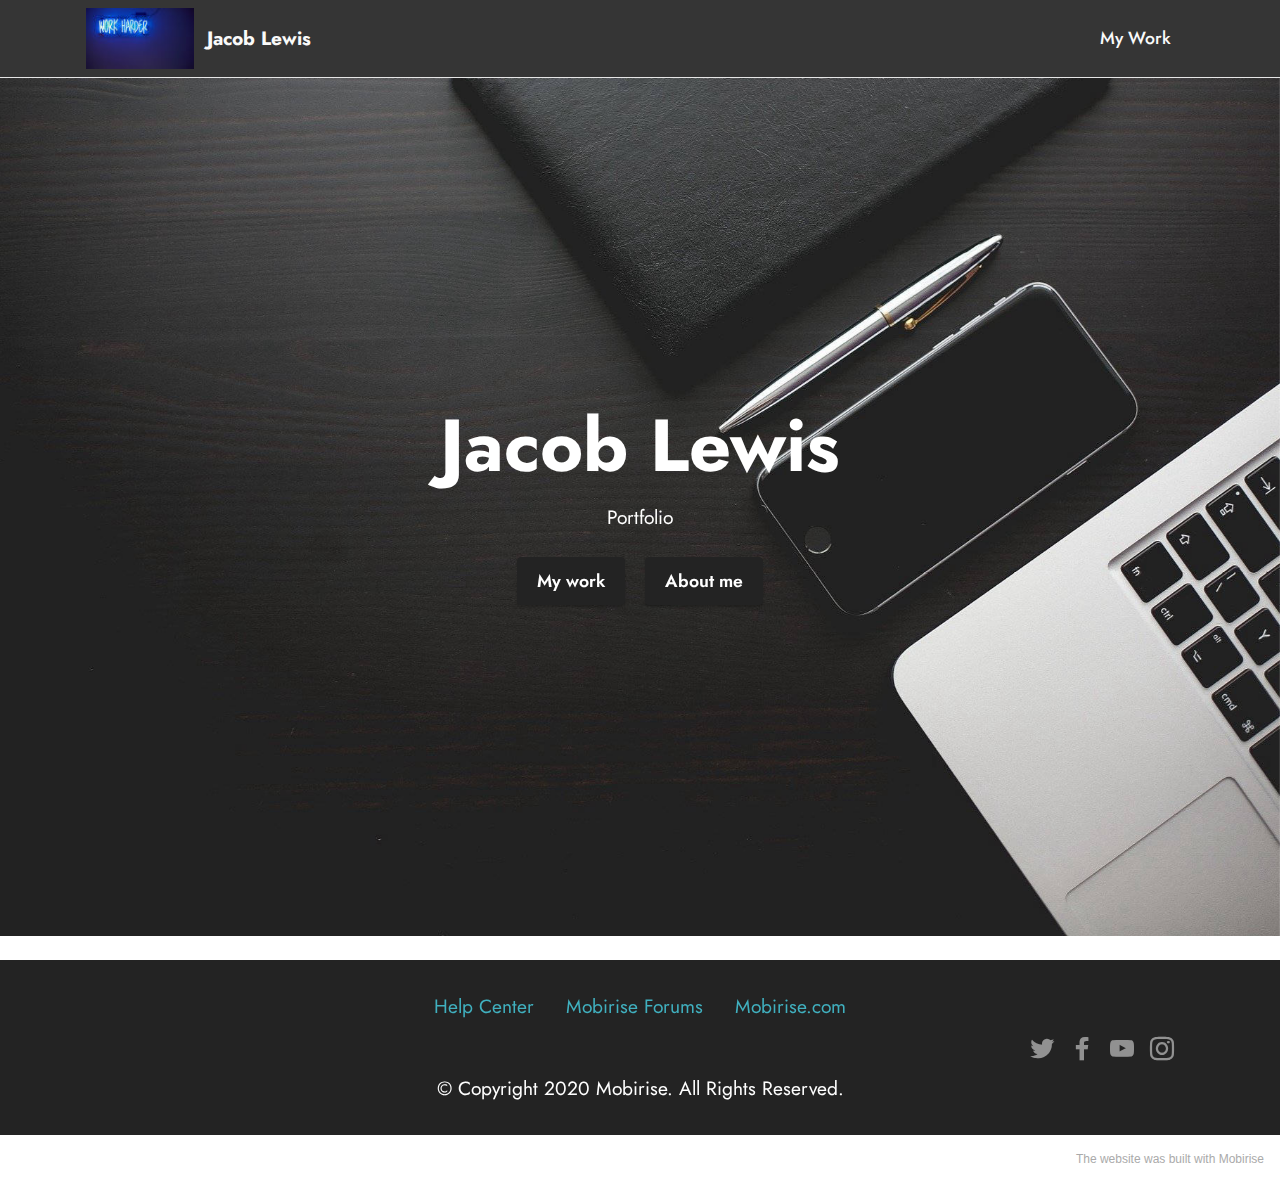
<file: index.html>
<!DOCTYPE html>
<html  >
<head>
  <!-- Site made with Mobirise Website Builder v5.5.2, https://mobirise.com -->
  <meta charset="UTF-8">
  <meta http-equiv="X-UA-Compatible" content="IE=edge">
  <meta name="generator" content="Mobirise v5.5.2, mobirise.com">
  <meta name="viewport" content="width=device-width, initial-scale=1, minimum-scale=1">
  <link rel="shortcut icon" href="assets/images/mbr-121x68.jpg" type="image/x-icon">
  <meta name="description" content="">
  
  
  <title>Home</title>
  <link rel="stylesheet" href="assets/bootstrap/css/bootstrap.min.css">
  <link rel="stylesheet" href="assets/bootstrap/css/bootstrap-grid.min.css">
  <link rel="stylesheet" href="assets/bootstrap/css/bootstrap-reboot.min.css">
  <link rel="stylesheet" href="assets/parallax/jarallax.css">
  <link rel="stylesheet" href="assets/dropdown/css/style.css">
  <link rel="stylesheet" href="assets/socicon/css/styles.css">
  <link rel="stylesheet" href="assets/theme/css/style.css">
  <link rel="preload" href="https://fonts.googleapis.com/css?family=Jost:100,200,300,400,500,600,700,800,900,100i,200i,300i,400i,500i,600i,700i,800i,900i&display=swap" as="style" onload="this.onload=null;this.rel='stylesheet'">
  <noscript><link rel="stylesheet" href="https://fonts.googleapis.com/css?family=Jost:100,200,300,400,500,600,700,800,900,100i,200i,300i,400i,500i,600i,700i,800i,900i&display=swap"></noscript>
  <link rel="preload" as="style" href="assets/mobirise/css/mbr-additional.css"><link rel="stylesheet" href="assets/mobirise/css/mbr-additional.css" type="text/css">
  
  
  
  
</head>
<body>
  
  <section data-bs-version="5.1" class="menu cid-s48OLK6784" once="menu" id="menu1-h">
    
    <nav class="navbar navbar-dropdown navbar-fixed-top navbar-expand-lg">
        <div class="container">
            <div class="navbar-brand">
                <span class="navbar-logo">
                    <a href="https://mobiri.se">
                        <img src="assets/images/mbr-121x68.jpg" alt="Mobirise" style="height: 3.8rem;">
                    </a>
                </span>
                <span class="navbar-caption-wrap"><a class="navbar-caption text-white display-7" href="https://mobiri.se">Jacob Lewis</a></span>
            </div>
            <button class="navbar-toggler" type="button" data-toggle="collapse" data-bs-toggle="collapse" data-target="#navbarSupportedContent" data-bs-target="#navbarSupportedContent" aria-controls="navbarNavAltMarkup" aria-expanded="false" aria-label="Toggle navigation">
                <div class="hamburger">
                    <span></span>
                    <span></span>
                    <span></span>
                    <span></span>
                </div>
            </button>
            <div class="collapse navbar-collapse" id="navbarSupportedContent">
                <ul class="navbar-nav nav-dropdown nav-right" data-app-modern-menu="true"><li class="nav-item"><a class="nav-link link text-white display-4" href="https://mobirise.com">My Work</a></li></ul>
                
                
            </div>
        </div>
    </nav>

</section>

<section data-bs-version="5.1" class="header1 cid-s48MCQYojq mbr-fullscreen mbr-parallax-background" id="header1-f">

    

    <div class="mbr-overlay" style="opacity: 0; background-color: rgb(35, 35, 35);"></div>

    <div class="align-center container">
        <div class="row justify-content-center">
            <div class="col-12 col-lg-8">
                <h1 class="mbr-section-title mbr-fonts-style mb-3 display-1"><strong>Jacob Lewis</strong></h1>
                
                <p class="mbr-text mbr-fonts-style display-7">Portfolio</p>
                <div class="mbr-section-btn mt-3"><a class="btn btn-black display-4" href="page1.html">My work</a> <a class="btn btn-black display-4" href="page2.html">About me</a></div>
            </div>
        </div>
    </div>
</section>

<section data-bs-version="5.1" class="footer3 cid-s48P1Icc8J" once="footers" id="footer3-i">

    

    

    <div class="container">
        <div class="media-container-row align-center mbr-white">
            <div class="row row-links">
                <ul class="foot-menu">
                    
                    
                    
                    
                    
                <li class="foot-menu-item mbr-fonts-style display-7"><a href="https://mobirise.com/help/" class="text-success">Help Center</a></li><li class="foot-menu-item mbr-fonts-style display-7"><a href="http://forums.mobirise.com/" class="text-success">Mobirise Forums</a></li><li class="foot-menu-item mbr-fonts-style display-7"><a href="https://mobirise.com/" class="text-success">Mobirise.com</a></li></ul>
            </div>
            <div class="row social-row">
                <div class="social-list align-right pb-2">
                    
                    
                    
                    
                    
                    
                <div class="soc-item">
                        <a href="https://twitter.com/mobirise" target="_blank">
                            <span class="socicon-twitter socicon mbr-iconfont mbr-iconfont-social"></span>
                        </a>
                    </div><div class="soc-item">
                        <a href="https://www.facebook.com/pages/Mobirise/1616226671953247" target="_blank">
                            <span class="socicon-facebook socicon mbr-iconfont mbr-iconfont-social"></span>
                        </a>
                    </div><div class="soc-item">
                        <a href="https://www.youtube.com/c/mobirise" target="_blank">
                            <span class="socicon-youtube socicon mbr-iconfont mbr-iconfont-social"></span>
                        </a>
                    </div><div class="soc-item">
                        <a href="https://instagram.com/mobirise" target="_blank">
                            <span class="mbr-iconfont mbr-iconfont-social socicon-instagram socicon"></span>
                        </a>
                    </div></div>
            </div>
            <div class="row row-copirayt">
                <p class="mbr-text mb-0 mbr-fonts-style mbr-white align-center display-7">
                    © Copyright 2020 Mobirise. All Rights Reserved.
                </p>
            </div>
        </div>
    </div>
</section><section style="background-color: #fff; font-family: -apple-system, BlinkMacSystemFont, 'Segoe UI', 'Roboto', 'Helvetica Neue', Arial, sans-serif; color:#aaa; font-size:12px; padding: 0; align-items: center; display: flex;"><a href="https://mobirise.site/j" style="flex: 1 1; height: 3rem; padding-left: 1rem;"></a><p style="flex: 0 0 auto; margin:0; padding-right:1rem;"><a href="https://mobirise.site/d" style="color:#aaa;">The website</a> was built with Mobirise</p></section><script src="assets/bootstrap/js/bootstrap.bundle.min.js"></script>  <script src="assets/parallax/jarallax.js"></script>  <script src="assets/smoothscroll/smooth-scroll.js"></script>  <script src="assets/ytplayer/index.js"></script>  <script src="assets/dropdown/js/navbar-dropdown.js"></script>  <script src="assets/theme/js/script.js"></script>  
  
  
</body>
</html>
</file>
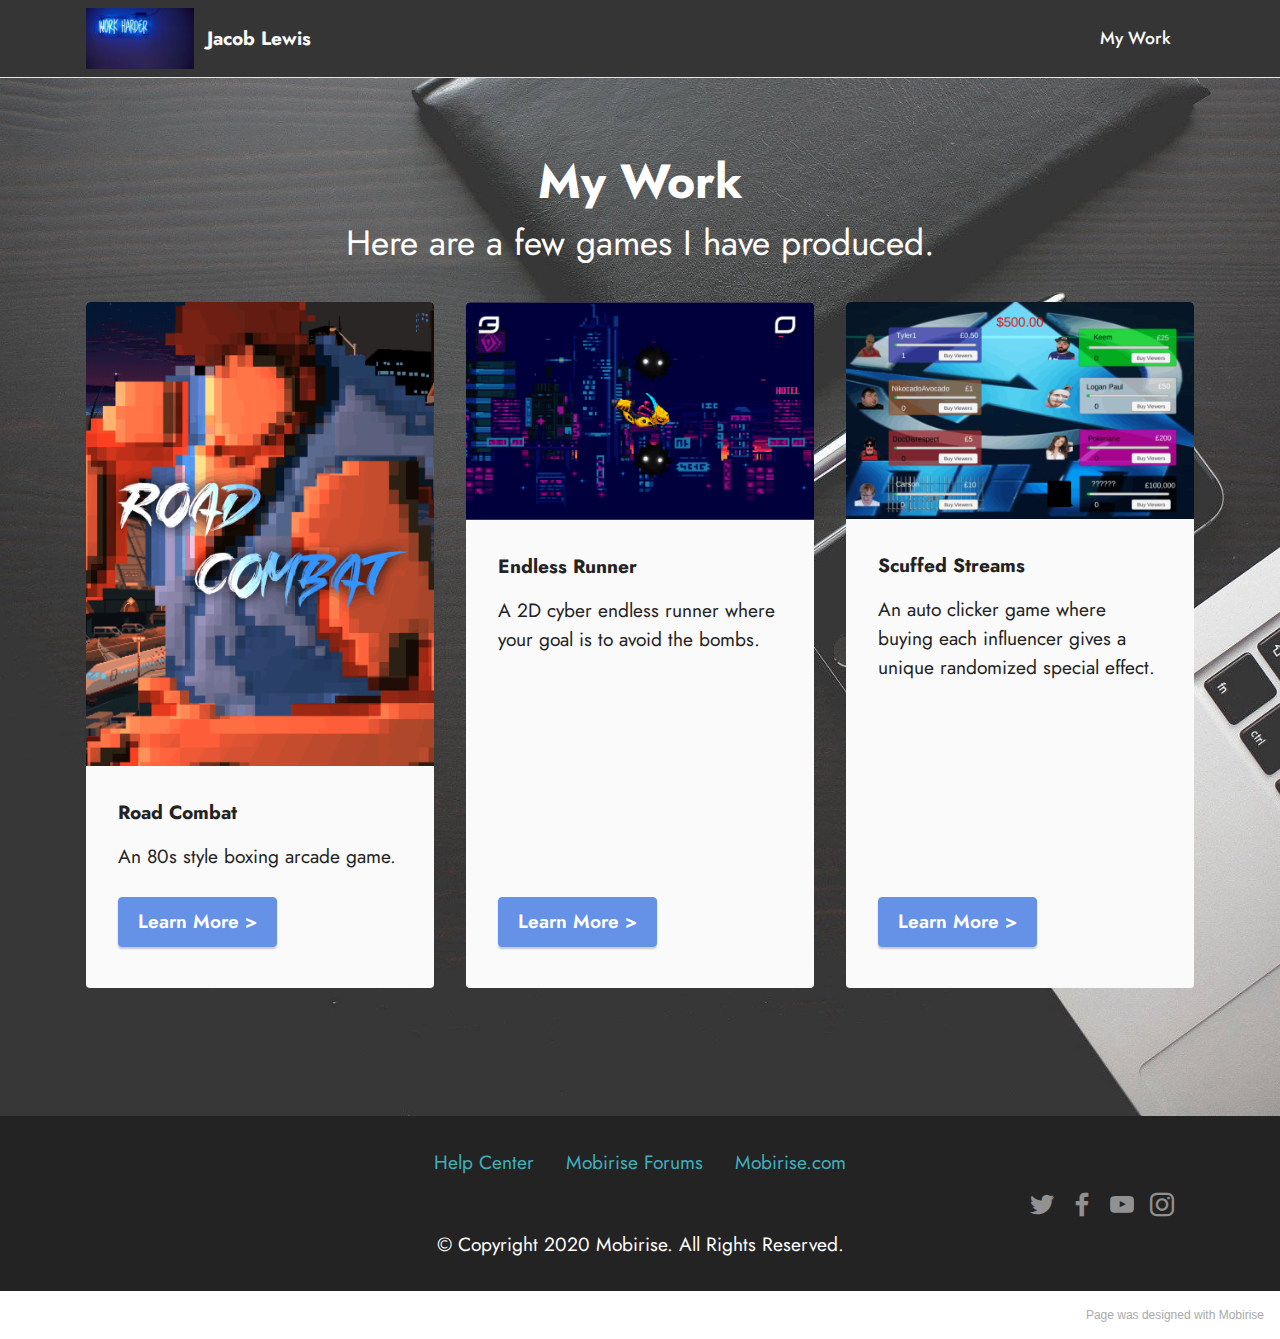
<file: page1.html>
<!DOCTYPE html>
<html  >
<head>
  <!-- Site made with Mobirise Website Builder v5.5.2, https://mobirise.com -->
  <meta charset="UTF-8">
  <meta http-equiv="X-UA-Compatible" content="IE=edge">
  <meta name="generator" content="Mobirise v5.5.2, mobirise.com">
  <meta name="viewport" content="width=device-width, initial-scale=1, minimum-scale=1">
  <link rel="shortcut icon" href="assets/images/mbr-121x68.jpg" type="image/x-icon">
  <meta name="description" content="">
  
  
  <title>Page 1</title>
  <link rel="stylesheet" href="assets/bootstrap/css/bootstrap.min.css">
  <link rel="stylesheet" href="assets/bootstrap/css/bootstrap-grid.min.css">
  <link rel="stylesheet" href="assets/bootstrap/css/bootstrap-reboot.min.css">
  <link rel="stylesheet" href="assets/dropdown/css/style.css">
  <link rel="stylesheet" href="assets/socicon/css/styles.css">
  <link rel="stylesheet" href="assets/theme/css/style.css">
  <link rel="preload" href="https://fonts.googleapis.com/css?family=Jost:100,200,300,400,500,600,700,800,900,100i,200i,300i,400i,500i,600i,700i,800i,900i&display=swap" as="style" onload="this.onload=null;this.rel='stylesheet'">
  <noscript><link rel="stylesheet" href="https://fonts.googleapis.com/css?family=Jost:100,200,300,400,500,600,700,800,900,100i,200i,300i,400i,500i,600i,700i,800i,900i&display=swap"></noscript>
  <link rel="preload" as="style" href="assets/mobirise/css/mbr-additional.css"><link rel="stylesheet" href="assets/mobirise/css/mbr-additional.css" type="text/css">
  
  
  
  
</head>
<body>
  
  <section data-bs-version="5.1" class="menu cid-s48OLK6784" once="menu" id="menu1-k">
    
    <nav class="navbar navbar-dropdown navbar-fixed-top navbar-expand-lg">
        <div class="container">
            <div class="navbar-brand">
                <span class="navbar-logo">
                    <a href="https://mobiri.se">
                        <img src="assets/images/mbr-121x68.jpg" alt="Mobirise" style="height: 3.8rem;">
                    </a>
                </span>
                <span class="navbar-caption-wrap"><a class="navbar-caption text-white display-7" href="https://mobiri.se">Jacob Lewis</a></span>
            </div>
            <button class="navbar-toggler" type="button" data-toggle="collapse" data-bs-toggle="collapse" data-target="#navbarSupportedContent" data-bs-target="#navbarSupportedContent" aria-controls="navbarNavAltMarkup" aria-expanded="false" aria-label="Toggle navigation">
                <div class="hamburger">
                    <span></span>
                    <span></span>
                    <span></span>
                    <span></span>
                </div>
            </button>
            <div class="collapse navbar-collapse" id="navbarSupportedContent">
                <ul class="navbar-nav nav-dropdown nav-right" data-app-modern-menu="true"><li class="nav-item"><a class="nav-link link text-white display-4" href="https://mobirise.com">My Work</a></li></ul>
                
                
            </div>
        </div>
    </nav>

</section>

<section data-bs-version="5.1" class="features3 cid-sRvQrpxPQm" id="features3-p">
    
    <div class="mbr-overlay"></div>
    <div class="container">
        <div class="mbr-section-head">
            <h4 class="mbr-section-title mbr-fonts-style align-center mb-0 display-2">
                <strong>My Work</strong></h4>
            <h5 class="mbr-section-subtitle mbr-fonts-style align-center mb-0 mt-2 display-5">Here are a few games I have produced.</h5>
        </div>
        <div class="row mt-4">
            <div class="item features-image сol-12 col-md-6 col-lg-4">
                <div class="item-wrapper">
                    <div class="item-img">
                        <img src="assets/images/fmpposter-816x1088.png" alt="">
                    </div>
                    <div class="item-content">
                        <h5 class="item-title mbr-fonts-style display-7"><strong>Road Combat</strong></h5>
                        
                        <p class="mbr-text mbr-fonts-style mt-3 display-7">An 80s style boxing arcade game.</p>
                    </div>
                    <div class="mbr-section-btn item-footer mt-2"><a href="https://512233-jl.github.io/RoadCombatBuild/" class="btn btn-primary item-btn display-7" target="_blank">Learn More
                            &gt;</a></div>
                </div>
            </div>
            <div class="item features-image сol-12 col-md-6 col-lg-4">
                <div class="item-wrapper">
                    <div class="item-img">
                        <img src="assets/images/unknown1-816x511.png" alt="">
                    </div>
                    <div class="item-content">
                        <h5 class="item-title mbr-fonts-style display-7"><strong>Endless Runner</strong></h5>
                        
                        <p class="mbr-text mbr-fonts-style mt-3 display-7">A 2D cyber endless runner where your goal is to avoid the bombs.</p>
                    </div>
                    <div class="mbr-section-btn item-footer mt-2"><a href="https://512233-jl.github.io/WebGLGame/ " class="btn btn-primary item-btn display-7" target="_blank">Learn More
                            &gt;</a></div>
                </div>
            </div>
            <div class="item features-image сol-12 col-md-6 col-lg-4">
                <div class="item-wrapper">
                    <div class="item-img">
                        <img src="assets/images/unknown-816x509.png" alt="">
                    </div>
                    <div class="item-content">
                        <h5 class="item-title mbr-fonts-style display-7"><strong>Scuffed Streams</strong></h5>
                        
                        <p class="mbr-text mbr-fonts-style mt-3 display-7">An auto clicker game where buying each influencer gives a unique randomized special effect.<br></p>
                    </div>
                    <div class="mbr-section-btn item-footer mt-2"><a href="http://le-sambestia.github.io/scuffedstreams/" class="btn btn-primary item-btn display-7" target="_blank">Learn More
                            &gt;</a></div>
                </div>
            </div>
        </div>
    </div>
</section>

<section data-bs-version="5.1" class="footer3 cid-s48P1Icc8J" once="footers" id="footer3-l">

    

    

    <div class="container">
        <div class="media-container-row align-center mbr-white">
            <div class="row row-links">
                <ul class="foot-menu">
                    
                    
                    
                    
                    
                <li class="foot-menu-item mbr-fonts-style display-7"><a href="https://mobirise.com/help/" class="text-success">Help Center</a></li><li class="foot-menu-item mbr-fonts-style display-7"><a href="http://forums.mobirise.com/" class="text-success">Mobirise Forums</a></li><li class="foot-menu-item mbr-fonts-style display-7"><a href="https://mobirise.com/" class="text-success">Mobirise.com</a></li></ul>
            </div>
            <div class="row social-row">
                <div class="social-list align-right pb-2">
                    
                    
                    
                    
                    
                    
                <div class="soc-item">
                        <a href="https://twitter.com/mobirise" target="_blank">
                            <span class="socicon-twitter socicon mbr-iconfont mbr-iconfont-social"></span>
                        </a>
                    </div><div class="soc-item">
                        <a href="https://www.facebook.com/pages/Mobirise/1616226671953247" target="_blank">
                            <span class="socicon-facebook socicon mbr-iconfont mbr-iconfont-social"></span>
                        </a>
                    </div><div class="soc-item">
                        <a href="https://www.youtube.com/c/mobirise" target="_blank">
                            <span class="socicon-youtube socicon mbr-iconfont mbr-iconfont-social"></span>
                        </a>
                    </div><div class="soc-item">
                        <a href="https://instagram.com/mobirise" target="_blank">
                            <span class="mbr-iconfont mbr-iconfont-social socicon-instagram socicon"></span>
                        </a>
                    </div></div>
            </div>
            <div class="row row-copirayt">
                <p class="mbr-text mb-0 mbr-fonts-style mbr-white align-center display-7">
                    © Copyright 2020 Mobirise. All Rights Reserved.
                </p>
            </div>
        </div>
    </div>
</section><section style="background-color: #fff; font-family: -apple-system, BlinkMacSystemFont, 'Segoe UI', 'Roboto', 'Helvetica Neue', Arial, sans-serif; color:#aaa; font-size:12px; padding: 0; align-items: center; display: flex;"><a href="https://mobirise.site/r" style="flex: 1 1; height: 3rem; padding-left: 1rem;"></a><p style="flex: 0 0 auto; margin:0; padding-right:1rem;">Page <a href="https://mobirise.site/f" style="color:#aaa;">was designed</a> with Mobirise</p></section><script src="assets/bootstrap/js/bootstrap.bundle.min.js"></script>  <script src="assets/smoothscroll/smooth-scroll.js"></script>  <script src="assets/ytplayer/index.js"></script>  <script src="assets/dropdown/js/navbar-dropdown.js"></script>  <script src="assets/theme/js/script.js"></script>  
  
  
</body>
</html>
</file>
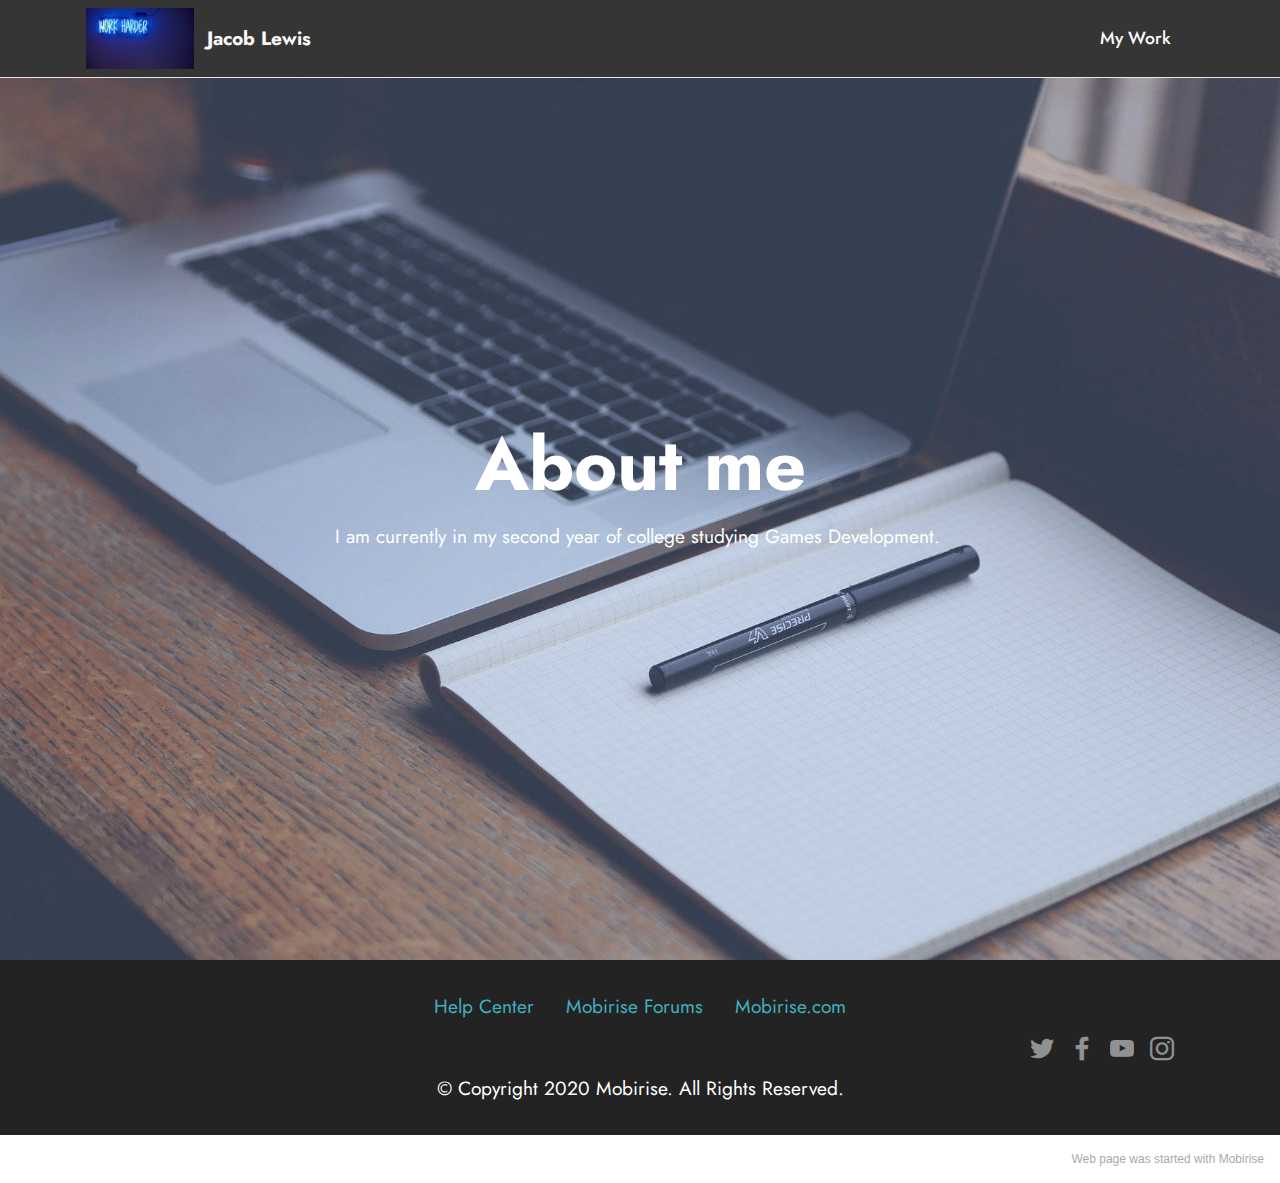
<file: page2.html>
<!DOCTYPE html>
<html  >
<head>
  <!-- Site made with Mobirise Website Builder v5.5.2, https://mobirise.com -->
  <meta charset="UTF-8">
  <meta http-equiv="X-UA-Compatible" content="IE=edge">
  <meta name="generator" content="Mobirise v5.5.2, mobirise.com">
  <meta name="viewport" content="width=device-width, initial-scale=1, minimum-scale=1">
  <link rel="shortcut icon" href="assets/images/mbr-121x68.jpg" type="image/x-icon">
  <meta name="description" content="">
  
  
  <title>Page 2</title>
  <link rel="stylesheet" href="assets/bootstrap/css/bootstrap.min.css">
  <link rel="stylesheet" href="assets/bootstrap/css/bootstrap-grid.min.css">
  <link rel="stylesheet" href="assets/bootstrap/css/bootstrap-reboot.min.css">
  <link rel="stylesheet" href="assets/dropdown/css/style.css">
  <link rel="stylesheet" href="assets/socicon/css/styles.css">
  <link rel="stylesheet" href="assets/theme/css/style.css">
  <link rel="preload" href="https://fonts.googleapis.com/css?family=Jost:100,200,300,400,500,600,700,800,900,100i,200i,300i,400i,500i,600i,700i,800i,900i&display=swap" as="style" onload="this.onload=null;this.rel='stylesheet'">
  <noscript><link rel="stylesheet" href="https://fonts.googleapis.com/css?family=Jost:100,200,300,400,500,600,700,800,900,100i,200i,300i,400i,500i,600i,700i,800i,900i&display=swap"></noscript>
  <link rel="preload" as="style" href="assets/mobirise/css/mbr-additional.css"><link rel="stylesheet" href="assets/mobirise/css/mbr-additional.css" type="text/css">
  
  
  
  
</head>
<body>
  
  <section data-bs-version="5.1" class="menu cid-s48OLK6784" once="menu" id="menu1-q">
    
    <nav class="navbar navbar-dropdown navbar-fixed-top navbar-expand-lg">
        <div class="container">
            <div class="navbar-brand">
                <span class="navbar-logo">
                    <a href="https://mobiri.se">
                        <img src="assets/images/mbr-121x68.jpg" alt="Mobirise" style="height: 3.8rem;">
                    </a>
                </span>
                <span class="navbar-caption-wrap"><a class="navbar-caption text-white display-7" href="https://mobiri.se">Jacob Lewis</a></span>
            </div>
            <button class="navbar-toggler" type="button" data-toggle="collapse" data-bs-toggle="collapse" data-target="#navbarSupportedContent" data-bs-target="#navbarSupportedContent" aria-controls="navbarNavAltMarkup" aria-expanded="false" aria-label="Toggle navigation">
                <div class="hamburger">
                    <span></span>
                    <span></span>
                    <span></span>
                    <span></span>
                </div>
            </button>
            <div class="collapse navbar-collapse" id="navbarSupportedContent">
                <ul class="navbar-nav nav-dropdown nav-right" data-app-modern-menu="true"><li class="nav-item"><a class="nav-link link text-white display-4" href="https://mobirise.com">My Work</a></li></ul>
                
                
            </div>
        </div>
    </nav>

</section>

<section data-bs-version="5.1" class="header18 cid-sRvXmfw3bf mbr-fullscreen" id="header18-t">

    

    <div class="mbr-overlay" style="opacity: 0.2; background-color: rgb(68, 121, 217);"></div>

    <div class="align-center container">
        <div class="row justify-content-center">
            <div class="col-12 col-lg-10">
                <h1 class="mbr-section-title mbr-fonts-style mbr-white mb-3 display-1"><strong>About me</strong></h1>
                
                <p class="mbr-text mbr-fonts-style mbr-white display-7">I am currently in my second year of college studying Games Development.&nbsp;<br>&nbsp;<br></p>
                
            </div>
        </div>
    </div>
</section>

<section data-bs-version="5.1" class="footer3 cid-s48P1Icc8J" once="footers" id="footer3-r">

    

    

    <div class="container">
        <div class="media-container-row align-center mbr-white">
            <div class="row row-links">
                <ul class="foot-menu">
                    
                    
                    
                    
                    
                <li class="foot-menu-item mbr-fonts-style display-7"><a href="https://mobirise.com/help/" class="text-success">Help Center</a></li><li class="foot-menu-item mbr-fonts-style display-7"><a href="http://forums.mobirise.com/" class="text-success">Mobirise Forums</a></li><li class="foot-menu-item mbr-fonts-style display-7"><a href="https://mobirise.com/" class="text-success">Mobirise.com</a></li></ul>
            </div>
            <div class="row social-row">
                <div class="social-list align-right pb-2">
                    
                    
                    
                    
                    
                    
                <div class="soc-item">
                        <a href="https://twitter.com/mobirise" target="_blank">
                            <span class="socicon-twitter socicon mbr-iconfont mbr-iconfont-social"></span>
                        </a>
                    </div><div class="soc-item">
                        <a href="https://www.facebook.com/pages/Mobirise/1616226671953247" target="_blank">
                            <span class="socicon-facebook socicon mbr-iconfont mbr-iconfont-social"></span>
                        </a>
                    </div><div class="soc-item">
                        <a href="https://www.youtube.com/c/mobirise" target="_blank">
                            <span class="socicon-youtube socicon mbr-iconfont mbr-iconfont-social"></span>
                        </a>
                    </div><div class="soc-item">
                        <a href="https://instagram.com/mobirise" target="_blank">
                            <span class="mbr-iconfont mbr-iconfont-social socicon-instagram socicon"></span>
                        </a>
                    </div></div>
            </div>
            <div class="row row-copirayt">
                <p class="mbr-text mb-0 mbr-fonts-style mbr-white align-center display-7">
                    © Copyright 2020 Mobirise. All Rights Reserved.
                </p>
            </div>
        </div>
    </div>
</section><section style="background-color: #fff; font-family: -apple-system, BlinkMacSystemFont, 'Segoe UI', 'Roboto', 'Helvetica Neue', Arial, sans-serif; color:#aaa; font-size:12px; padding: 0; align-items: center; display: flex;"><a href="https://mobirise.site/i" style="flex: 1 1; height: 3rem; padding-left: 1rem;"></a><p style="flex: 0 0 auto; margin:0; padding-right:1rem;">Web page was <a href="https://mobirise.site/g" style="color:#aaa;">started</a> with Mobirise</p></section><script src="assets/bootstrap/js/bootstrap.bundle.min.js"></script>  <script src="assets/smoothscroll/smooth-scroll.js"></script>  <script src="assets/ytplayer/index.js"></script>  <script src="assets/dropdown/js/navbar-dropdown.js"></script>  <script src="assets/theme/js/script.js"></script>  
  
  
</body>
</html>
</file>
<file: assets/parallax/jarallax.css>
.jarallax {
    position: relative;
    z-index: 0;
}
.jarallax > .jarallax-img {
    position: absolute;
    object-fit: cover;
    /* support for plugin https://github.com/bfred-it/object-fit-images */
    font-family: 'object-fit: cover;';
    top: 0;
    left: 0;
    width: 100%;
    height: 100%;
    z-index: -1;
}
</file>
<file: assets/dropdown/css/style.css>
.navbar-dropdown {
  left: 0;
  padding: 0;
  position: absolute;
  right: 0;
  top: 0;
  transition: all 0.45s ease;
  z-index: 1030;
  background: #282828; }
  .navbar-dropdown .navbar-logo {
    margin-right: 0.8rem;
    transition: margin 0.3s ease-in-out;
    vertical-align: middle; }
    .navbar-dropdown .navbar-logo img {
      height: 3.125rem;
      transition: all 0.3s ease-in-out; }
    .navbar-dropdown .navbar-logo.mbr-iconfont {
      font-size: 3.125rem;
      line-height: 3.125rem; }
  .navbar-dropdown .navbar-caption {
    font-weight: 700;
    white-space: normal;
    vertical-align: -4px;
    line-height: 3.125rem !important; }
    .navbar-dropdown .navbar-caption, .navbar-dropdown .navbar-caption:hover {
      color: inherit;
      text-decoration: none; }
  .navbar-dropdown .mbr-iconfont + .navbar-caption {
    vertical-align: -1px; }
  .navbar-dropdown.navbar-fixed-top {
    position: fixed; }
  .navbar-dropdown .navbar-brand span {
    vertical-align: -4px; }
  .navbar-dropdown.bg-color.transparent {
    background: none; }
  .navbar-dropdown.navbar-short .navbar-brand {
    padding: 0.625rem 0; }
    .navbar-dropdown.navbar-short .navbar-brand span {
      vertical-align: -1px; }
  .navbar-dropdown.navbar-short .navbar-caption {
    line-height: 2.375rem !important;
    vertical-align: -2px; }
  .navbar-dropdown.navbar-short .navbar-logo {
    margin-right: 0.5rem; }
    .navbar-dropdown.navbar-short .navbar-logo img {
      height: 2.375rem; }
    .navbar-dropdown.navbar-short .navbar-logo.mbr-iconfont {
      font-size: 2.375rem;
      line-height: 2.375rem; }
  .navbar-dropdown.navbar-short .mbr-table-cell {
    height: 3.625rem; }
  .navbar-dropdown .navbar-close {
    left: 0.6875rem;
    position: fixed;
    top: 0.75rem;
    z-index: 1000; }
  .navbar-dropdown .hamburger-icon {
    content: "";
    display: inline-block;
    vertical-align: middle;
    width: 16px;
    -webkit-box-shadow: 0 -6px 0 1px #282828,0 0 0 1px #282828,0 6px 0 1px #282828;
    -moz-box-shadow: 0 -6px 0 1px #282828,0 0 0 1px #282828,0 6px 0 1px #282828;
    box-shadow: 0 -6px 0 1px #282828,0 0 0 1px #282828,0 6px 0 1px #282828; }

.dropdown-menu .dropdown-toggle[data-toggle="dropdown-submenu"]::after {
  border-bottom: 0.35em solid transparent;
  border-left: 0.35em solid;
  border-right: 0;
  border-top: 0.35em solid transparent;
  margin-left: 0.3rem; }

.dropdown-menu .dropdown-item:focus {
  outline: 0; }

.nav-dropdown {
  font-size: 0.75rem;
  font-weight: 500;
  height: auto !important; }
  .nav-dropdown .nav-btn {
    padding-left: 1rem; }
  .nav-dropdown .link {
    margin: .667em 1.667em;
    font-weight: 500;
    padding: 0;
    transition: color .2s ease-in-out; }
    .nav-dropdown .link.dropdown-toggle {
      margin-right: 2.583em; }
      .nav-dropdown .link.dropdown-toggle::after {
        margin-left: .25rem;
        border-top: 0.35em solid;
        border-right: 0.35em solid transparent;
        border-left: 0.35em solid transparent;
        border-bottom: 0; }
      .nav-dropdown .link.dropdown-toggle[aria-expanded="true"] {
        margin: 0;
        padding: 0.667em 3.263em  0.667em 1.667em; }
  .nav-dropdown .link::after,
  .nav-dropdown .dropdown-item::after {
    color: inherit; }
  .nav-dropdown .btn {
    font-size: 0.75rem;
    font-weight: 700;
    letter-spacing: 0;
    margin-bottom: 0;
    padding-left: 1.25rem;
    padding-right: 1.25rem; }
  .nav-dropdown .dropdown-menu {
    border-radius: 0;
    border: 0;
    left: 0;
    margin: 0;
    padding-bottom: 1.25rem;
    padding-top: 1.25rem;
    position: relative; }
  .nav-dropdown .dropdown-submenu {
    margin-left: 0.125rem;
    top: 0; }
  .nav-dropdown .dropdown-item {
    font-weight: 500;
    line-height: 2;
    padding: 0.3846em 4.615em 0.3846em 1.5385em;
    position: relative;
    transition: color .2s ease-in-out, background-color .2s ease-in-out; }
    .nav-dropdown .dropdown-item::after {
      margin-top: -0.3077em;
      position: absolute;
      right: 1.1538em;
      top: 50%; }
    .nav-dropdown .dropdown-item:focus, .nav-dropdown .dropdown-item:hover {
      background: none; }

@media (max-width: 767px) {
  .nav-dropdown.navbar-toggleable-sm {
    bottom: 0;
    display: none;
    left: 0;
    overflow-x: hidden;
    position: fixed;
    top: 0;
    transform: translateX(-100%);
    -ms-transform: translateX(-100%);
    -webkit-transform: translateX(-100%);
    width: 18.75rem;
    z-index: 999; } }
.nav-dropdown.navbar-toggleable-xl {
  bottom: 0;
  display: none;
  left: 0;
  overflow-x: hidden;
  position: fixed;
  top: 0;
  transform: translateX(-100%);
  -ms-transform: translateX(-100%);
  -webkit-transform: translateX(-100%);
  width: 18.75rem;
  z-index: 999; }

.nav-dropdown-sm {
  display: block !important;
  overflow-x: hidden;
  overflow: auto;
  padding-top: 3.875rem; }
  .nav-dropdown-sm::after {
    content: "";
    display: block;
    height: 3rem;
    width: 100%; }
  .nav-dropdown-sm.collapse.in ~ .navbar-close {
    display: block !important; }
  .nav-dropdown-sm.collapsing, .nav-dropdown-sm.collapse.in {
    transform: translateX(0);
    -ms-transform: translateX(0);
    -webkit-transform: translateX(0);
    transition: all 0.25s ease-out;
    -webkit-transition: all 0.25s ease-out;
    background: #282828; }
  .nav-dropdown-sm.collapsing[aria-expanded="false"] {
    transform: translateX(-100%);
    -ms-transform: translateX(-100%);
    -webkit-transform: translateX(-100%); }
  .nav-dropdown-sm .nav-item {
    display: block;
    margin-left: 0 !important;
    padding-left: 0; }
  .nav-dropdown-sm .link,
  .nav-dropdown-sm .dropdown-item {
    border-top: 1px dotted rgba(255, 255, 255, 0.1);
    font-size: 0.8125rem;
    line-height: 1.6;
    margin: 0 !important;
    padding: 0.875rem 2.4rem 0.875rem 1.5625rem !important;
    position: relative;
    white-space: normal; }
    .nav-dropdown-sm .link:focus, .nav-dropdown-sm .link:hover,
    .nav-dropdown-sm .dropdown-item:focus,
    .nav-dropdown-sm .dropdown-item:hover {
      background: rgba(0, 0, 0, 0.2) !important;
      color: #c0a375; }
  .nav-dropdown-sm .nav-btn {
    position: relative;
    padding: 1.5625rem 1.5625rem 0 1.5625rem; }
    .nav-dropdown-sm .nav-btn::before {
      border-top: 1px dotted rgba(255, 255, 255, 0.1);
      content: "";
      left: 0;
      position: absolute;
      top: 0;
      width: 100%; }
    .nav-dropdown-sm .nav-btn + .nav-btn {
      padding-top: 0.625rem; }
      .nav-dropdown-sm .nav-btn + .nav-btn::before {
        display: none; }
  .nav-dropdown-sm .btn {
    padding: 0.625rem 0; }
  .nav-dropdown-sm .dropdown-toggle[data-toggle="dropdown-submenu"]::after {
    margin-left: .25rem;
    border-top: 0.35em solid;
    border-right: 0.35em solid transparent;
    border-left: 0.35em solid transparent;
    border-bottom: 0; }
  .nav-dropdown-sm .dropdown-toggle[data-toggle="dropdown-submenu"][aria-expanded="true"]::after {
    border-top: 0;
    border-right: 0.35em solid transparent;
    border-left: 0.35em solid transparent;
    border-bottom: 0.35em solid; }
  .nav-dropdown-sm .dropdown-menu {
    margin: 0;
    padding: 0;
    position: relative;
    top: 0;
    left: 0;
    width: 100%;
    border: 0;
    float: none;
    border-radius: 0;
    background: none; }
  .nav-dropdown-sm .dropdown-submenu {
    left: 100%;
    margin-left: 0.125rem;
    margin-top: -1.25rem;
    top: 0; }

.navbar-toggleable-sm .nav-dropdown .dropdown-menu {
  position: absolute; }

.navbar-toggleable-sm .nav-dropdown .dropdown-submenu {
  left: 100%;
  margin-left: 0.125rem;
  margin-top: -1.25rem;
  top: 0; }

.navbar-toggleable-sm.opened .nav-dropdown .dropdown-menu {
  position: relative; }

.navbar-toggleable-sm.opened .nav-dropdown .dropdown-submenu {
  left: 0;
  margin-left: 00rem;
  margin-top: 0rem;
  top: 0; }

.is-builder .nav-dropdown.collapsing {
  transition: none !important; }
</file>
<file: assets/socicon/css/styles.css>
@charset "UTF-8";

@font-face {
  font-family: 'Socicon';
  src:  url('../fonts/socicon.eot');
  src:  url('../fonts/socicon.eot?#iefix') format('embedded-opentype'),
    url('../fonts/socicon.woff2') format('woff2'),
    url('../fonts/socicon.ttf') format('truetype'),
    url('../fonts/socicon.woff') format('woff'),
    url('../fonts/socicon.svg#socicon') format('svg');
  font-weight: normal;
  font-style: normal;
  font-display: swap;
}

[data-icon]:before {
  font-family: "socicon" !important;
  content: attr(data-icon);
  font-style: normal !important;
  font-weight: normal !important;
  font-variant: normal !important;
  text-transform: none !important;
  speak: none;
  line-height: 1;
  -webkit-font-smoothing: antialiased;
  -moz-osx-font-smoothing: grayscale;
}

[class^="socicon-"], [class*=" socicon-"] {
  /* use !important to prevent issues with browser extensions that change fonts */
  font-family: 'Socicon' !important;
  speak: none;
  font-style: normal;
  font-weight: normal;
  font-variant: normal;
  text-transform: none;
  line-height: 1;

  /* Better Font Rendering =========== */
  -webkit-font-smoothing: antialiased;
  -moz-osx-font-smoothing: grayscale;
}

.socicon-eitaa:before {
  content: "\e97c";
}
.socicon-soroush:before {
  content: "\e97d";
}
.socicon-bale:before {
  content: "\e97e";
}
.socicon-zazzle:before {
  content: "\e97b";
}
.socicon-society6:before {
  content: "\e97a";
}
.socicon-redbubble:before {
  content: "\e979";
}
.socicon-avvo:before {
  content: "\e978";
}
.socicon-stitcher:before {
  content: "\e977";
}
.socicon-googlehangouts:before {
  content: "\e974";
}
.socicon-dlive:before {
  content: "\e975";
}
.socicon-vsco:before {
  content: "\e976";
}
.socicon-flipboard:before {
  content: "\e973";
}
.socicon-ubuntu:before {
  content: "\e958";
}
.socicon-artstation:before {
  content: "\e959";
}
.socicon-invision:before {
  content: "\e95a";
}
.socicon-torial:before {
  content: "\e95b";
}
.socicon-collectorz:before {
  content: "\e95c";
}
.socicon-seenthis:before {
  content: "\e95d";
}
.socicon-googleplaymusic:before {
  content: "\e95e";
}
.socicon-debian:before {
  content: "\e95f";
}
.socicon-filmfreeway:before {
  content: "\e960";
}
.socicon-gnome:before {
  content: "\e961";
}
.socicon-itchio:before {
  content: "\e962";
}
.socicon-jamendo:before {
  content: "\e963";
}
.socicon-mix:before {
  content: "\e964";
}
.socicon-sharepoint:before {
  content: "\e965";
}
.socicon-tinder:before {
  content: "\e966";
}
.socicon-windguru:before {
  content: "\e967";
}
.socicon-cdbaby:before {
  content: "\e968";
}
.socicon-elementaryos:before {
  content: "\e969";
}
.socicon-stage32:before {
  content: "\e96a";
}
.socicon-tiktok:before {
  content: "\e96b";
}
.socicon-gitter:before {
  content: "\e96c";
}
.socicon-letterboxd:before {
  content: "\e96d";
}
.socicon-threema:before {
  content: "\e96e";
}
.socicon-splice:before {
  content: "\e96f";
}
.socicon-metapop:before {
  content: "\e970";
}
.socicon-naver:before {
  content: "\e971";
}
.socicon-remote:before {
  content: "\e972";
}
.socicon-internet:before {
  content: "\e957";
}
.socicon-moddb:before {
  content: "\e94b";
}
.socicon-indiedb:before {
  content: "\e94c";
}
.socicon-traxsource:before {
  content: "\e94d";
}
.socicon-gamefor:before {
  content: "\e94e";
}
.socicon-pixiv:before {
  content: "\e94f";
}
.socicon-myanimelist:before {
  content: "\e950";
}
.socicon-blackberry:before {
  content: "\e951";
}
.socicon-wickr:before {
  content: "\e952";
}
.socicon-spip:before {
  content: "\e953";
}
.socicon-napster:before {
  content: "\e954";
}
.socicon-beatport:before {
  content: "\e955";
}
.socicon-hackerone:before {
  content: "\e956";
}
.socicon-hackernews:before {
  content: "\e946";
}
.socicon-smashwords:before {
  content: "\e947";
}
.socicon-kobo:before {
  content: "\e948";
}
.socicon-bookbub:before {
  content: "\e949";
}
.socicon-mailru:before {
  content: "\e94a";
}
.socicon-gitlab:before {
  content: "\e945";
}
.socicon-instructables:before {
  content: "\e944";
}
.socicon-portfolio:before {
  content: "\e943";
}
.socicon-codered:before {
  content: "\e940";
}
.socicon-origin:before {
  content: "\e941";
}
.socicon-nextdoor:before {
  content: "\e942";
}
.socicon-udemy:before {
  content: "\e93f";
}
.socicon-livemaster:before {
  content: "\e93e";
}
.socicon-crunchbase:before {
  content: "\e93b";
}
.socicon-homefy:before {
  content: "\e93c";
}
.socicon-calendly:before {
  content: "\e93d";
}
.socicon-realtor:before {
  content: "\e90f";
}
.socicon-tidal:before {
  content: "\e910";
}
.socicon-qobuz:before {
  content: "\e911";
}
.socicon-natgeo:before {
  content: "\e912";
}
.socicon-mastodon:before {
  content: "\e913";
}
.socicon-unsplash:before {
  content: "\e914";
}
.socicon-homeadvisor:before {
  content: "\e915";
}
.socicon-angieslist:before {
  content: "\e916";
}
.socicon-codepen:before {
  content: "\e917";
}
.socicon-slack:before {
  content: "\e918";
}
.socicon-openaigym:before {
  content: "\e919";
}
.socicon-logmein:before {
  content: "\e91a";
}
.socicon-fiverr:before {
  content: "\e91b";
}
.socicon-gotomeeting:before {
  content: "\e91c";
}
.socicon-aliexpress:before {
  content: "\e91d";
}
.socicon-guru:before {
  content: "\e91e";
}
.socicon-appstore:before {
  content: "\e91f";
}
.socicon-homes:before {
  content: "\e920";
}
.socicon-zoom:before {
  content: "\e921";
}
.socicon-alibaba:before {
  content: "\e922";
}
.socicon-craigslist:before {
  content: "\e923";
}
.socicon-wix:before {
  content: "\e924";
}
.socicon-redfin:before {
  content: "\e925";
}
.socicon-googlecalendar:before {
  content: "\e926";
}
.socicon-shopify:before {
  content: "\e927";
}
.socicon-freelancer:before {
  content: "\e928";
}
.socicon-seedrs:before {
  content: "\e929";
}
.socicon-bing:before {
  content: "\e92a";
}
.socicon-doodle:before {
  content: "\e92b";
}
.socicon-bonanza:before {
  content: "\e92c";
}
.socicon-squarespace:before {
  content: "\e92d";
}
.socicon-toptal:before {
  content: "\e92e";
}
.socicon-gust:before {
  content: "\e92f";
}
.socicon-ask:before {
  content: "\e930";
}
.socicon-trulia:before {
  content: "\e931";
}
.socicon-loomly:before {
  content: "\e932";
}
.socicon-ghost:before {
  content: "\e933";
}
.socicon-upwork:before {
  content: "\e934";
}
.socicon-fundable:before {
  content: "\e935";
}
.socicon-booking:before {
  content: "\e936";
}
.socicon-googlemaps:before {
  content: "\e937";
}
.socicon-zillow:before {
  content: "\e938";
}
.socicon-niconico:before {
  content: "\e939";
}
.socicon-toneden:before {
  content: "\e93a";
}
.socicon-augment:before {
  content: "\e908";
}
.socicon-bitbucket:before {
  content: "\e909";
}
.socicon-fyuse:before {
  content: "\e90a";
}
.socicon-yt-gaming:before {
  content: "\e90b";
}
.socicon-sketchfab:before {
  content: "\e90c";
}
.socicon-mobcrush:before {
  content: "\e90d";
}
.socicon-microsoft:before {
  content: "\e90e";
}
.socicon-pandora:before {
  content: "\e907";
}
.socicon-messenger:before {
  content: "\e906";
}
.socicon-gamewisp:before {
  content: "\e905";
}
.socicon-bloglovin:before {
  content: "\e904";
}
.socicon-tunein:before {
  content: "\e903";
}
.socicon-gamejolt:before {
  content: "\e901";
}
.socicon-trello:before {
  content: "\e902";
}
.socicon-spreadshirt:before {
  content: "\e900";
}
.socicon-500px:before {
  content: "\e000";
}
.socicon-8tracks:before {
  content: "\e001";
}
.socicon-airbnb:before {
  content: "\e002";
}
.socicon-alliance:before {
  content: "\e003";
}
.socicon-amazon:before {
  content: "\e004";
}
.socicon-amplement:before {
  content: "\e005";
}
.socicon-android:before {
  content: "\e006";
}
.socicon-angellist:before {
  content: "\e007";
}
.socicon-apple:before {
  content: "\e008";
}
.socicon-appnet:before {
  content: "\e009";
}
.socicon-baidu:before {
  content: "\e00a";
}
.socicon-bandcamp:before {
  content: "\e00b";
}
.socicon-battlenet:before {
  content: "\e00c";
}
.socicon-mixer:before {
  content: "\e00d";
}
.socicon-bebee:before {
  content: "\e00e";
}
.socicon-bebo:before {
  content: "\e00f";
}
.socicon-behance:before {
  content: "\e010";
}
.socicon-blizzard:before {
  content: "\e011";
}
.socicon-blogger:before {
  content: "\e012";
}
.socicon-buffer:before {
  content: "\e013";
}
.socicon-chrome:before {
  content: "\e014";
}
.socicon-coderwall:before {
  content: "\e015";
}
.socicon-curse:before {
  content: "\e016";
}
.socicon-dailymotion:before {
  content: "\e017";
}
.socicon-deezer:before {
  content: "\e018";
}
.socicon-delicious:before {
  content: "\e019";
}
.socicon-deviantart:before {
  content: "\e01a";
}
.socicon-diablo:before {
  content: "\e01b";
}
.socicon-digg:before {
  content: "\e01c";
}
.socicon-discord:before {
  content: "\e01d";
}
.socicon-disqus:before {
  content: "\e01e";
}
.socicon-douban:before {
  content: "\e01f";
}
.socicon-draugiem:before {
  content: "\e020";
}
.socicon-dribbble:before {
  content: "\e021";
}
.socicon-drupal:before {
  content: "\e022";
}
.socicon-ebay:before {
  content: "\e023";
}
.socicon-ello:before {
  content: "\e024";
}
.socicon-endomodo:before {
  content: "\e025";
}
.socicon-envato:before {
  content: "\e026";
}
.socicon-etsy:before {
  content: "\e027";
}
.socicon-facebook:before {
  content: "\e028";
}
.socicon-feedburner:before {
  content: "\e029";
}
.socicon-filmweb:before {
  content: "\e02a";
}
.socicon-firefox:before {
  content: "\e02b";
}
.socicon-flattr:before {
  content: "\e02c";
}
.socicon-flickr:before {
  content: "\e02d";
}
.socicon-formulr:before {
  content: "\e02e";
}
.socicon-forrst:before {
  content: "\e02f";
}
.socicon-foursquare:before {
  content: "\e030";
}
.socicon-friendfeed:before {
  content: "\e031";
}
.socicon-github:before {
  content: "\e032";
}
.socicon-goodreads:before {
  content: "\e033";
}
.socicon-google:before {
  content: "\e034";
}
.socicon-googlescholar:before {
  content: "\e035";
}
.socicon-googlegroups:before {
  content: "\e036";
}
.socicon-googlephotos:before {
  content: "\e037";
}
.socicon-googleplus:before {
  content: "\e038";
}
.socicon-grooveshark:before {
  content: "\e039";
}
.socicon-hackerrank:before {
  content: "\e03a";
}
.socicon-hearthstone:before {
  content: "\e03b";
}
.socicon-hellocoton:before {
  content: "\e03c";
}
.socicon-heroes:before {
  content: "\e03d";
}
.socicon-smashcast:before {
  content: "\e03e";
}
.socicon-horde:before {
  content: "\e03f";
}
.socicon-houzz:before {
  content: "\e040";
}
.socicon-icq:before {
  content: "\e041";
}
.socicon-identica:before {
  content: "\e042";
}
.socicon-imdb:before {
  content: "\e043";
}
.socicon-instagram:before {
  content: "\e044";
}
.socicon-issuu:before {
  content: "\e045";
}
.socicon-istock:before {
  content: "\e046";
}
.socicon-itunes:before {
  content: "\e047";
}
.socicon-keybase:before {
  content: "\e048";
}
.socicon-lanyrd:before {
  content: "\e049";
}
.socicon-lastfm:before {
  content: "\e04a";
}
.socicon-line:before {
  content: "\e04b";
}
.socicon-linkedin:before {
  content: "\e04c";
}
.socicon-livejournal:before {
  content: "\e04d";
}
.socicon-lyft:before {
  content: "\e04e";
}
.socicon-macos:before {
  content: "\e04f";
}
.socicon-mail:before {
  content: "\e050";
}
.socicon-medium:before {
  content: "\e051";
}
.socicon-meetup:before {
  content: "\e052";
}
.socicon-mixcloud:before {
  content: "\e053";
}
.socicon-modelmayhem:before {
  content: "\e054";
}
.socicon-mumble:before {
  content: "\e055";
}
.socicon-myspace:before {
  content: "\e056";
}
.socicon-newsvine:before {
  content: "\e057";
}
.socicon-nintendo:before {
  content: "\e058";
}
.socicon-npm:before {
  content: "\e059";
}
.socicon-odnoklassniki:before {
  content: "\e05a";
}
.socicon-openid:before {
  content: "\e05b";
}
.socicon-opera:before {
  content: "\e05c";
}
.socicon-outlook:before {
  content: "\e05d";
}
.socicon-overwatch:before {
  content: "\e05e";
}
.socicon-patreon:before {
  content: "\e05f";
}
.socicon-paypal:before {
  content: "\e060";
}
.socicon-periscope:before {
  content: "\e061";
}
.socicon-persona:before {
  content: "\e062";
}
.socicon-pinterest:before {
  content: "\e063";
}
.socicon-play:before {
  content: "\e064";
}
.socicon-player:before {
  content: "\e065";
}
.socicon-playstation:before {
  content: "\e066";
}
.socicon-pocket:before {
  content: "\e067";
}
.socicon-qq:before {
  content: "\e068";
}
.socicon-quora:before {
  content: "\e069";
}
.socicon-raidcall:before {
  content: "\e06a";
}
.socicon-ravelry:before {
  content: "\e06b";
}
.socicon-reddit:before {
  content: "\e06c";
}
.socicon-renren:before {
  content: "\e06d";
}
.socicon-researchgate:before {
  content: "\e06e";
}
.socicon-residentadvisor:before {
  content: "\e06f";
}
.socicon-reverbnation:before {
  content: "\e070";
}
.socicon-rss:before {
  content: "\e071";
}
.socicon-sharethis:before {
  content: "\e072";
}
.socicon-skype:before {
  content: "\e073";
}
.socicon-slideshare:before {
  content: "\e074";
}
.socicon-smugmug:before {
  content: "\e075";
}
.socicon-snapchat:before {
  content: "\e076";
}
.socicon-songkick:before {
  content: "\e077";
}
.socicon-soundcloud:before {
  content: "\e078";
}
.socicon-spotify:before {
  content: "\e079";
}
.socicon-stackexchange:before {
  content: "\e07a";
}
.socicon-stackoverflow:before {
  content: "\e07b";
}
.socicon-starcraft:before {
  content: "\e07c";
}
.socicon-stayfriends:before {
  content: "\e07d";
}
.socicon-steam:before {
  content: "\e07e";
}
.socicon-storehouse:before {
  content: "\e07f";
}
.socicon-strava:before {
  content: "\e080";
}
.socicon-streamjar:before {
  content: "\e081";
}
.socicon-stumbleupon:before {
  content: "\e082";
}
.socicon-swarm:before {
  content: "\e083";
}
.socicon-teamspeak:before {
  content: "\e084";
}
.socicon-teamviewer:before {
  content: "\e085";
}
.socicon-technorati:before {
  content: "\e086";
}
.socicon-telegram:before {
  content: "\e087";
}
.socicon-tripadvisor:before {
  content: "\e088";
}
.socicon-tripit:before {
  content: "\e089";
}
.socicon-triplej:before {
  content: "\e08a";
}
.socicon-tumblr:before {
  content: "\e08b";
}
.socicon-twitch:before {
  content: "\e08c";
}
.socicon-twitter:before {
  content: "\e08d";
}
.socicon-uber:before {
  content: "\e08e";
}
.socicon-ventrilo:before {
  content: "\e08f";
}
.socicon-viadeo:before {
  content: "\e090";
}
.socicon-viber:before {
  content: "\e091";
}
.socicon-viewbug:before {
  content: "\e092";
}
.socicon-vimeo:before {
  content: "\e093";
}
.socicon-vine:before {
  content: "\e094";
}
.socicon-vkontakte:before {
  content: "\e095";
}
.socicon-warcraft:before {
  content: "\e096";
}
.socicon-wechat:before {
  content: "\e097";
}
.socicon-weibo:before {
  content: "\e098";
}
.socicon-whatsapp:before {
  content: "\e099";
}
.socicon-wikipedia:before {
  content: "\e09a";
}
.socicon-windows:before {
  content: "\e09b";
}
.socicon-wordpress:before {
  content: "\e09c";
}
.socicon-wykop:before {
  content: "\e09d";
}
.socicon-xbox:before {
  content: "\e09e";
}
.socicon-xing:before {
  content: "\e09f";
}
.socicon-yahoo:before {
  content: "\e0a0";
}
.socicon-yammer:before {
  content: "\e0a1";
}
.socicon-yandex:before {
  content: "\e0a2";
}
.socicon-yelp:before {
  content: "\e0a3";
}
.socicon-younow:before {
  content: "\e0a4";
}
.socicon-youtube:before {
  content: "\e0a5";
}
.socicon-zapier:before {
  content: "\e0a6";
}
.socicon-zerply:before {
  content: "\e0a7";
}
.socicon-zomato:before {
  content: "\e0a8";
}
.socicon-zynga:before {
  content: "\e0a9";
}
</file>
<file: assets/theme/css/style.css>
@charset "UTF-8";
section {
  background-color: #ffffff;
}

body {
  font-style: normal;
  line-height: 1.5;
  font-weight: 400;
  color: #232323;
  position: relative;
}

button {
  background-color: transparent;
  border-color: transparent;
}

section,
.container,
.container-fluid {
  position: relative;
  word-wrap: break-word;
}

a.mbr-iconfont:hover {
  text-decoration: none;
}

.article .lead p,
.article .lead ul,
.article .lead ol,
.article .lead pre,
.article .lead blockquote {
  margin-bottom: 0;
}

a {
  font-style: normal;
  font-weight: 400;
  cursor: pointer;
}
a, a:hover {
  text-decoration: none;
}

.mbr-section-title {
  font-style: normal;
  line-height: 1.3;
}

.mbr-section-subtitle {
  line-height: 1.3;
}

.mbr-text {
  font-style: normal;
  line-height: 1.7;
}

h1,
h2,
h3,
h4,
h5,
h6,
.display-1,
.display-2,
.display-4,
.display-5,
.display-7,
span,
p,
a {
  line-height: 1;
  word-break: break-word;
  word-wrap: break-word;
  font-weight: 400;
}

b,
strong {
  font-weight: bold;
}

input:-webkit-autofill, input:-webkit-autofill:hover, input:-webkit-autofill:focus, input:-webkit-autofill:active {
  transition-delay: 9999s;
  -webkit-transition-property: background-color, color;
  transition-property: background-color, color;
}

textarea[type=hidden] {
  display: none;
}

section {
  background-position: 50% 50%;
  background-repeat: no-repeat;
  background-size: cover;
}
section .mbr-background-video,
section .mbr-background-video-preview {
  position: absolute;
  bottom: 0;
  left: 0;
  right: 0;
  top: 0;
}

.hidden {
  visibility: hidden;
}

.mbr-z-index20 {
  z-index: 20;
}

/*! Base colors */
.mbr-white {
  color: #ffffff;
}

.mbr-black {
  color: #111111;
}

.mbr-bg-white {
  background-color: #ffffff;
}

.mbr-bg-black {
  background-color: #000000;
}

/*! Text-aligns */
.align-left {
  text-align: left;
}

.align-center {
  text-align: center;
}

.align-right {
  text-align: right;
}

/*! Font-weight  */
.mbr-light {
  font-weight: 300;
}

.mbr-regular {
  font-weight: 400;
}

.mbr-semibold {
  font-weight: 500;
}

.mbr-bold {
  font-weight: 700;
}

/*! Media  */
.media-content {
  flex-basis: 100%;
}

.media-container-row {
  display: flex;
  flex-direction: row;
  flex-wrap: wrap;
  justify-content: center;
  align-content: center;
  align-items: start;
}
.media-container-row .media-size-item {
  width: 400px;
}

.media-container-column {
  display: flex;
  flex-direction: column;
  flex-wrap: wrap;
  justify-content: center;
  align-content: center;
  align-items: stretch;
}
.media-container-column > * {
  width: 100%;
}

@media (min-width: 992px) {
  .media-container-row {
    flex-wrap: nowrap;
  }
}
figure {
  margin-bottom: 0;
  overflow: hidden;
}

figure[mbr-media-size] {
  transition: width 0.1s;
}

img,
iframe {
  display: block;
  width: 100%;
}

.card {
  background-color: transparent;
  border: none;
}

.card-box {
  width: 100%;
}

.card-img {
  text-align: center;
  flex-shrink: 0;
  -webkit-flex-shrink: 0;
}

.media {
  max-width: 100%;
  margin: 0 auto;
}

.mbr-figure {
  align-self: center;
}

.media-container > div {
  max-width: 100%;
}

.mbr-figure img,
.card-img img {
  width: 100%;
}

@media (max-width: 991px) {
  .media-size-item {
    width: auto !important;
  }

  .media {
    width: auto;
  }

  .mbr-figure {
    width: 100% !important;
  }
}
/*! Buttons */
.mbr-section-btn {
  margin-left: -0.6rem;
  margin-right: -0.6rem;
  font-size: 0;
}

.btn {
  font-weight: 600;
  border-width: 1px;
  font-style: normal;
  margin: 0.6rem 0.6rem;
  white-space: normal;
  transition: all 0.2s ease-in-out;
  display: inline-flex;
  align-items: center;
  justify-content: center;
  word-break: break-word;
}

.btn-sm {
  font-weight: 600;
  letter-spacing: 0px;
  transition: all 0.3s ease-in-out;
}

.btn-md {
  font-weight: 600;
  letter-spacing: 0px;
  transition: all 0.3s ease-in-out;
}

.btn-lg {
  font-weight: 600;
  letter-spacing: 0px;
  transition: all 0.3s ease-in-out;
}

.btn-form {
  margin: 0;
}
.btn-form:hover {
  cursor: pointer;
}

nav .mbr-section-btn {
  margin-left: 0rem;
  margin-right: 0rem;
}

/*! Btn icon margin */
.btn .mbr-iconfont,
.btn.btn-sm .mbr-iconfont {
  order: 1;
  cursor: pointer;
  margin-left: 0.5rem;
  vertical-align: sub;
}

.btn.btn-md .mbr-iconfont,
.btn.btn-md .mbr-iconfont {
  margin-left: 0.8rem;
}

.mbr-regular {
  font-weight: 400;
}

.mbr-semibold {
  font-weight: 500;
}

.mbr-bold {
  font-weight: 700;
}

[type=submit] {
  -webkit-appearance: none;
}

/*! Full-screen */
.mbr-fullscreen .mbr-overlay {
  min-height: 100vh;
}

.mbr-fullscreen {
  display: flex;
  display: -moz-flex;
  display: -ms-flex;
  display: -o-flex;
  align-items: center;
  min-height: 100vh;
  padding-top: 3rem;
  padding-bottom: 3rem;
}

/*! Map */
.map {
  height: 25rem;
  position: relative;
}
.map iframe {
  width: 100%;
  height: 100%;
}

/*! Scroll to top arrow */
.mbr-arrow-up {
  bottom: 25px;
  right: 90px;
  position: fixed;
  text-align: right;
  z-index: 5000;
  color: #ffffff;
  font-size: 22px;
}

.mbr-arrow-up a {
  background: rgba(0, 0, 0, 0.2);
  border-radius: 50%;
  color: #fff;
  display: inline-block;
  height: 60px;
  width: 60px;
  border: 2px solid #fff;
  outline-style: none !important;
  position: relative;
  text-decoration: none;
  transition: all 0.3s ease-in-out;
  cursor: pointer;
  text-align: center;
}
.mbr-arrow-up a:hover {
  background-color: rgba(0, 0, 0, 0.4);
}
.mbr-arrow-up a i {
  line-height: 60px;
}

.mbr-arrow-up-icon {
  display: block;
  color: #fff;
}

.mbr-arrow-up-icon::before {
  content: "›";
  display: inline-block;
  font-family: serif;
  font-size: 22px;
  line-height: 1;
  font-style: normal;
  position: relative;
  top: 6px;
  left: -4px;
  transform: rotate(-90deg);
}

/*! Arrow Down */
.mbr-arrow {
  position: absolute;
  bottom: 45px;
  left: 50%;
  width: 60px;
  height: 60px;
  cursor: pointer;
  background-color: rgba(80, 80, 80, 0.5);
  border-radius: 50%;
  transform: translateX(-50%);
}
@media (max-width: 767px) {
  .mbr-arrow {
    display: none;
  }
}
.mbr-arrow > a {
  display: inline-block;
  text-decoration: none;
  outline-style: none;
  -webkit-animation: arrowdown 1.7s ease-in-out infinite;
          animation: arrowdown 1.7s ease-in-out infinite;
  color: #ffffff;
}
.mbr-arrow > a > i {
  position: absolute;
  top: -2px;
  left: 15px;
  font-size: 2rem;
}

#scrollToTop a i::before {
  content: "";
  position: absolute;
  display: block;
  border-bottom: 2.5px solid #fff;
  border-left: 2.5px solid #fff;
  width: 27.8%;
  height: 27.8%;
  left: 50%;
  top: 51%;
  transform: translateY(-30%) translateX(-50%) rotate(135deg);
}

@keyframes arrowdown {
  0% {
    transform: translateY(0px);
  }
  50% {
    transform: translateY(-5px);
  }
  100% {
    transform: translateY(0px);
  }
}
@-webkit-keyframes arrowdown {
  0% {
    transform: translateY(0px);
  }
  50% {
    transform: translateY(-5px);
  }
  100% {
    transform: translateY(0px);
  }
}
@media (max-width: 500px) {
  .mbr-arrow-up {
    left: 0;
    right: 0;
    text-align: center;
  }
}
/*Gradients animation*/
@keyframes gradient-animation {
  from {
    background-position: 0% 100%;
    -webkit-animation-timing-function: ease-in-out;
            animation-timing-function: ease-in-out;
  }
  to {
    background-position: 100% 0%;
    -webkit-animation-timing-function: ease-in-out;
            animation-timing-function: ease-in-out;
  }
}
@-webkit-keyframes gradient-animation {
  from {
    background-position: 0% 100%;
    -webkit-animation-timing-function: ease-in-out;
            animation-timing-function: ease-in-out;
  }
  to {
    background-position: 100% 0%;
    -webkit-animation-timing-function: ease-in-out;
            animation-timing-function: ease-in-out;
  }
}
.bg-gradient {
  background-size: 200% 200%;
  animation: gradient-animation 5s infinite alternate;
  -webkit-animation: gradient-animation 5s infinite alternate;
}

.menu .navbar-brand {
  display: -webkit-flex;
}
.menu .navbar-brand span {
  display: flex;
  display: -webkit-flex;
}
.menu .navbar-brand .navbar-caption-wrap {
  display: -webkit-flex;
}
.menu .navbar-brand .navbar-logo img {
  display: -webkit-flex;
  width: auto;
}
@media (min-width: 768px) and (max-width: 991px) {
  .menu .navbar-toggleable-sm .navbar-nav {
    display: -ms-flexbox;
  }
}
@media (max-width: 991px) {
  .menu .navbar-collapse {
    max-height: 93.5vh;
  }
  .menu .navbar-collapse.show {
    overflow: auto;
  }
}
@media (min-width: 992px) {
  .menu .navbar-nav.nav-dropdown {
    display: -webkit-flex;
  }
  .menu .navbar-toggleable-sm .navbar-collapse {
    display: -webkit-flex !important;
  }
  .menu .collapsed .navbar-collapse {
    max-height: 93.5vh;
  }
  .menu .collapsed .navbar-collapse.show {
    overflow: auto;
  }
}
@media (max-width: 767px) {
  .menu .navbar-collapse {
    max-height: 80vh;
  }
}

.nav-link .mbr-iconfont {
  margin-right: 0.5rem;
}

.navbar {
  display: -webkit-flex;
  -webkit-flex-wrap: wrap;
  -webkit-align-items: center;
  -webkit-justify-content: space-between;
}

.navbar-collapse {
  -webkit-flex-basis: 100%;
  -webkit-flex-grow: 1;
  -webkit-align-items: center;
}

.nav-dropdown .link {
  padding: 0.667em 1.667em !important;
  margin: 0 !important;
}

.nav {
  display: -webkit-flex;
  -webkit-flex-wrap: wrap;
}

.row {
  display: -webkit-flex;
  -webkit-flex-wrap: wrap;
}

.justify-content-center {
  -webkit-justify-content: center;
}

.form-inline {
  display: -webkit-flex;
}

.card-wrapper {
  -webkit-flex: 1;
}

.carousel-control {
  z-index: 10;
  display: -webkit-flex;
}

.carousel-controls {
  display: -webkit-flex;
}

.media {
  display: -webkit-flex;
}

.form-group:focus {
  outline: none;
}

.jq-selectbox__select {
  padding: 7px 0;
  position: relative;
}

.jq-selectbox__dropdown {
  overflow: hidden;
  border-radius: 10px;
  position: absolute;
  top: 100%;
  left: 0 !important;
  width: 100% !important;
}

.jq-selectbox__trigger-arrow {
  right: 0;
  transform: translateY(-50%);
}

.jq-selectbox li {
  padding: 1.07em 0.5em;
}

input[type=range] {
  padding-left: 0 !important;
  padding-right: 0 !important;
}

.modal-dialog,
.modal-content {
  height: 100%;
}

.modal-dialog .carousel-inner {
  height: calc(100vh - 1.75rem);
}
@media (max-width: 575px) {
  .modal-dialog .carousel-inner {
    height: calc(100vh - 1rem);
  }
}

.carousel-item {
  text-align: center;
}

.carousel-item img {
  margin: auto;
}

.navbar-toggler {
  align-self: flex-start;
  padding: 0.25rem 0.75rem;
  font-size: 1.25rem;
  line-height: 1;
  background: transparent;
  border: 1px solid transparent;
  border-radius: 0.25rem;
}

.navbar-toggler:focus,
.navbar-toggler:hover {
  text-decoration: none;
  box-shadow: none;
}

.navbar-toggler-icon {
  display: inline-block;
  width: 1.5em;
  height: 1.5em;
  vertical-align: middle;
  content: "";
  background: no-repeat center center;
  background-size: 100% 100%;
}

.navbar-toggler-left {
  position: absolute;
  left: 1rem;
}

.navbar-toggler-right {
  position: absolute;
  right: 1rem;
}

.card-img {
  width: auto;
}

.menu .navbar.collapsed:not(.beta-menu) {
  flex-direction: column;
}

.carousel-item.active,
.carousel-item-next,
.carousel-item-prev {
  display: flex;
}

.note-air-layout .dropup .dropdown-menu,
.note-air-layout .navbar-fixed-bottom .dropdown .dropdown-menu {
  bottom: initial !important;
}

html,
body {
  height: auto;
  min-height: 100vh;
}

.dropup .dropdown-toggle::after {
  display: none;
}

.form-asterisk {
  font-family: initial;
  position: absolute;
  top: -2px;
  font-weight: normal;
}

.form-control-label {
  position: relative;
  cursor: pointer;
  margin-bottom: 0.357em;
  padding: 0;
}

.alert {
  color: #ffffff;
  border-radius: 0;
  border: 0;
  font-size: 1.1rem;
  line-height: 1.5;
  margin-bottom: 1.875rem;
  padding: 1.25rem;
  position: relative;
  text-align: center;
}
.alert.alert-form::after {
  background-color: inherit;
  bottom: -7px;
  content: "";
  display: block;
  height: 14px;
  left: 50%;
  margin-left: -7px;
  position: absolute;
  transform: rotate(45deg);
  width: 14px;
}

.form-control {
  background-color: #ffffff;
  background-clip: border-box;
  color: #232323;
  line-height: 1rem !important;
  height: auto;
  padding: 0.6rem 1.2rem;
  transition: border-color 0.25s ease 0s;
  border: 1px solid transparent !important;
  border-radius: 4px;
  box-shadow: rgba(0, 0, 0, 0.07) 0px 1px 1px 0px, rgba(0, 0, 0, 0.07) 0px 1px 3px 0px, rgba(0, 0, 0, 0.03) 0px 0px 0px 1px;
}
.form-active .form-control:invalid {
  border-color: red;
}

form .row {
  margin-left: -0.6rem;
  margin-right: -0.6rem;
}
form .row [class*=col] {
  padding-left: 0.6rem;
  padding-right: 0.6rem;
}

form .mbr-section-btn {
  margin: 0;
  padding-left: 0.6rem;
  padding-right: 0.6rem;
}

form .btn {
  display: flex;
  padding: 0.6rem 1.2rem;
  margin: 0;
}

form .form-check-input {
  margin-top: 0.5;
}

textarea.form-control {
  line-height: 1.5rem !important;
}

.form-group {
  margin-bottom: 1.2rem;
}

.form-control,
form .btn {
  min-height: 48px;
}

.gdpr-block label span.textGDPR input[name=gdpr] {
  top: 7px;
}

.form-control:focus {
  box-shadow: none;
}

:focus {
  outline: none;
}

.mbr-overlay {
  background-color: #000;
  bottom: 0;
  left: 0;
  opacity: 0.5;
  position: absolute;
  right: 0;
  top: 0;
  z-index: 0;
  pointer-events: none;
}

blockquote {
  font-style: italic;
  padding: 3rem;
  font-size: 1.09rem;
  position: relative;
  border-left: 3px solid;
}

ul,
ol,
pre,
blockquote {
  margin-bottom: 2.3125rem;
}

.mt-4 {
  margin-top: 2rem !important;
}

.mb-4 {
  margin-bottom: 2rem !important;
}

@media (min-width: 992px) {
  .container {
    padding-left: 16px;
    padding-right: 16px;
  }

  .row {
    margin-left: -16px;
    margin-right: -16px;
  }
  .row > [class*=col] {
    padding-left: 16px;
    padding-right: 16px;
  }
}
@media (min-width: 768px) {
  .container-fluid {
    padding-left: 32px;
    padding-right: 32px;
  }
}
@media (min-width: 768px) and (max-width: 991px) {
  .mbr-container {
    padding-left: 32px;
    padding-right: 32px;
  }
}
@media (max-width: 767px) {
  .mbr-container {
    padding-left: 16px;
    padding-right: 16px;
  }
}
.card-wrapper,
.item-wrapper {
  overflow: hidden;
}

.app-video-wrapper > img {
  opacity: 1;
}

.item {
  position: relative;
}

.dropdown-menu .dropdown-menu {
  left: 100%;
}

.dropdown-item + .dropdown-menu {
  display: none;
}

.dropdown-item:hover + .dropdown-menu,
.dropdown-menu:hover {
  display: block;
}.engine {
	position: absolute;
	text-indent: -2400px;
	text-align: center;
	padding: 0;
	top: 0;
	left: -2400px;
}
</file>
<file: assets/mobirise/css/mbr-additional.css>
body {
  font-family: Jost;
}
.display-1 {
  font-family: 'Jost', sans-serif;
  font-size: 4.6rem;
  line-height: 1.1;
}
.display-1 > .mbr-iconfont {
  font-size: 5.75rem;
}
.display-2 {
  font-family: 'Jost', sans-serif;
  font-size: 3rem;
  line-height: 1.1;
}
.display-2 > .mbr-iconfont {
  font-size: 3.75rem;
}
.display-4 {
  font-family: 'Jost', sans-serif;
  font-size: 1.1rem;
  line-height: 1.5;
}
.display-4 > .mbr-iconfont {
  font-size: 1.375rem;
}
.display-5 {
  font-family: 'Jost', sans-serif;
  font-size: 2.2rem;
  line-height: 1.5;
}
.display-5 > .mbr-iconfont {
  font-size: 2.75rem;
}
.display-7 {
  font-family: 'Jost', sans-serif;
  font-size: 1.2rem;
  line-height: 1.5;
}
.display-7 > .mbr-iconfont {
  font-size: 1.5rem;
}
/* ---- Fluid typography for mobile devices ---- */
/* 1.4 - font scale ratio ( bootstrap == 1.42857 ) */
/* 100vw - current viewport width */
/* (48 - 20)  48 == 48rem == 768px, 20 == 20rem == 320px(minimal supported viewport) */
/* 0.65 - min scale variable, may vary */
@media (max-width: 992px) {
  .display-1 {
    font-size: 3.68rem;
  }
}
@media (max-width: 768px) {
  .display-1 {
    font-size: 3.22rem;
    font-size: calc( 2.26rem + (4.6 - 2.26) * ((100vw - 20rem) / (48 - 20)));
    line-height: calc( 1.1 * (2.26rem + (4.6 - 2.26) * ((100vw - 20rem) / (48 - 20))));
  }
  .display-2 {
    font-size: 2.4rem;
    font-size: calc( 1.7rem + (3 - 1.7) * ((100vw - 20rem) / (48 - 20)));
    line-height: calc( 1.3 * (1.7rem + (3 - 1.7) * ((100vw - 20rem) / (48 - 20))));
  }
  .display-4 {
    font-size: 0.88rem;
    font-size: calc( 1.0350000000000001rem + (1.1 - 1.0350000000000001) * ((100vw - 20rem) / (48 - 20)));
    line-height: calc( 1.4 * (1.0350000000000001rem + (1.1 - 1.0350000000000001) * ((100vw - 20rem) / (48 - 20))));
  }
  .display-5 {
    font-size: 1.76rem;
    font-size: calc( 1.42rem + (2.2 - 1.42) * ((100vw - 20rem) / (48 - 20)));
    line-height: calc( 1.4 * (1.42rem + (2.2 - 1.42) * ((100vw - 20rem) / (48 - 20))));
  }
  .display-7 {
    font-size: 0.96rem;
    font-size: calc( 1.07rem + (1.2 - 1.07) * ((100vw - 20rem) / (48 - 20)));
    line-height: calc( 1.4 * (1.07rem + (1.2 - 1.07) * ((100vw - 20rem) / (48 - 20))));
  }
}
/* Buttons */
.btn {
  padding: 0.6rem 1.2rem;
  border-radius: 4px;
}
.btn-sm {
  padding: 0.6rem 1.2rem;
  border-radius: 4px;
}
.btn-md {
  padding: 0.6rem 1.2rem;
  border-radius: 4px;
}
.btn-lg {
  padding: 1rem 2.6rem;
  border-radius: 4px;
}
.bg-primary {
  background-color: #6592e6 !important;
}
.bg-success {
  background-color: #40b0bf !important;
}
.bg-info {
  background-color: #47b5ed !important;
}
.bg-warning {
  background-color: #ffe161 !important;
}
.bg-danger {
  background-color: #ff9966 !important;
}
.btn-primary,
.btn-primary:active {
  background-color: #6592e6 !important;
  border-color: #6592e6 !important;
  color: #ffffff !important;
  box-shadow: 0 2px 2px 0 rgba(0, 0, 0, 0.2);
}
.btn-primary:hover,
.btn-primary:focus,
.btn-primary.focus,
.btn-primary.active {
  color: #ffffff !important;
  background-color: #2260d2 !important;
  border-color: #2260d2 !important;
  box-shadow: 0 2px 5px 0 rgba(0, 0, 0, 0.2);
}
.btn-primary.disabled,
.btn-primary:disabled {
  color: #ffffff !important;
  background-color: #2260d2 !important;
  border-color: #2260d2 !important;
}
.btn-secondary,
.btn-secondary:active {
  background-color: #ff6666 !important;
  border-color: #ff6666 !important;
  color: #ffffff !important;
  box-shadow: 0 2px 2px 0 rgba(0, 0, 0, 0.2);
}
.btn-secondary:hover,
.btn-secondary:focus,
.btn-secondary.focus,
.btn-secondary.active {
  color: #ffffff !important;
  background-color: #ff0f0f !important;
  border-color: #ff0f0f !important;
  box-shadow: 0 2px 5px 0 rgba(0, 0, 0, 0.2);
}
.btn-secondary.disabled,
.btn-secondary:disabled {
  color: #ffffff !important;
  background-color: #ff0f0f !important;
  border-color: #ff0f0f !important;
}
.btn-info,
.btn-info:active {
  background-color: #47b5ed !important;
  border-color: #47b5ed !important;
  color: #ffffff !important;
  box-shadow: 0 2px 2px 0 rgba(0, 0, 0, 0.2);
}
.btn-info:hover,
.btn-info:focus,
.btn-info.focus,
.btn-info.active {
  color: #ffffff !important;
  background-color: #148cca !important;
  border-color: #148cca !important;
  box-shadow: 0 2px 5px 0 rgba(0, 0, 0, 0.2);
}
.btn-info.disabled,
.btn-info:disabled {
  color: #ffffff !important;
  background-color: #148cca !important;
  border-color: #148cca !important;
}
.btn-success,
.btn-success:active {
  background-color: #40b0bf !important;
  border-color: #40b0bf !important;
  color: #ffffff !important;
  box-shadow: 0 2px 2px 0 rgba(0, 0, 0, 0.2);
}
.btn-success:hover,
.btn-success:focus,
.btn-success.focus,
.btn-success.active {
  color: #ffffff !important;
  background-color: #2a747e !important;
  border-color: #2a747e !important;
  box-shadow: 0 2px 5px 0 rgba(0, 0, 0, 0.2);
}
.btn-success.disabled,
.btn-success:disabled {
  color: #ffffff !important;
  background-color: #2a747e !important;
  border-color: #2a747e !important;
}
.btn-warning,
.btn-warning:active {
  background-color: #ffe161 !important;
  border-color: #ffe161 !important;
  color: #614f00 !important;
  box-shadow: 0 2px 2px 0 rgba(0, 0, 0, 0.2);
}
.btn-warning:hover,
.btn-warning:focus,
.btn-warning.focus,
.btn-warning.active {
  color: #0a0800 !important;
  background-color: #ffd10a !important;
  border-color: #ffd10a !important;
  box-shadow: 0 2px 5px 0 rgba(0, 0, 0, 0.2);
}
.btn-warning.disabled,
.btn-warning:disabled {
  color: #614f00 !important;
  background-color: #ffd10a !important;
  border-color: #ffd10a !important;
}
.btn-danger,
.btn-danger:active {
  background-color: #ff9966 !important;
  border-color: #ff9966 !important;
  color: #ffffff !important;
  box-shadow: 0 2px 2px 0 rgba(0, 0, 0, 0.2);
}
.btn-danger:hover,
.btn-danger:focus,
.btn-danger.focus,
.btn-danger.active {
  color: #ffffff !important;
  background-color: #ff5f0f !important;
  border-color: #ff5f0f !important;
  box-shadow: 0 2px 5px 0 rgba(0, 0, 0, 0.2);
}
.btn-danger.disabled,
.btn-danger:disabled {
  color: #ffffff !important;
  background-color: #ff5f0f !important;
  border-color: #ff5f0f !important;
}
.btn-white,
.btn-white:active {
  background-color: #fafafa !important;
  border-color: #fafafa !important;
  color: #7a7a7a !important;
  box-shadow: 0 2px 2px 0 rgba(0, 0, 0, 0.2);
}
.btn-white:hover,
.btn-white:focus,
.btn-white.focus,
.btn-white.active {
  color: #4f4f4f !important;
  background-color: #cfcfcf !important;
  border-color: #cfcfcf !important;
  box-shadow: 0 2px 5px 0 rgba(0, 0, 0, 0.2);
}
.btn-white.disabled,
.btn-white:disabled {
  color: #7a7a7a !important;
  background-color: #cfcfcf !important;
  border-color: #cfcfcf !important;
}
.btn-black,
.btn-black:active {
  background-color: #232323 !important;
  border-color: #232323 !important;
  color: #ffffff !important;
  box-shadow: 0 2px 2px 0 rgba(0, 0, 0, 0.2);
}
.btn-black:hover,
.btn-black:focus,
.btn-black.focus,
.btn-black.active {
  color: #ffffff !important;
  background-color: #000000 !important;
  border-color: #000000 !important;
  box-shadow: 0 2px 5px 0 rgba(0, 0, 0, 0.2);
}
.btn-black.disabled,
.btn-black:disabled {
  color: #ffffff !important;
  background-color: #000000 !important;
  border-color: #000000 !important;
}
.btn-primary-outline,
.btn-primary-outline:active {
  background-color: transparent !important;
  border-color: transparent;
  color: #6592e6;
}
.btn-primary-outline:hover,
.btn-primary-outline:focus,
.btn-primary-outline.focus,
.btn-primary-outline.active {
  color: #2260d2 !important;
  background-color: transparent!important;
  border-color: transparent!important;
  box-shadow: none!important;
}
.btn-primary-outline.disabled,
.btn-primary-outline:disabled {
  color: #ffffff !important;
  background-color: #6592e6 !important;
  border-color: #6592e6 !important;
}
.btn-secondary-outline,
.btn-secondary-outline:active {
  background-color: transparent !important;
  border-color: transparent;
  color: #ff6666;
}
.btn-secondary-outline:hover,
.btn-secondary-outline:focus,
.btn-secondary-outline.focus,
.btn-secondary-outline.active {
  color: #ff0f0f !important;
  background-color: transparent!important;
  border-color: transparent!important;
  box-shadow: none!important;
}
.btn-secondary-outline.disabled,
.btn-secondary-outline:disabled {
  color: #ffffff !important;
  background-color: #ff6666 !important;
  border-color: #ff6666 !important;
}
.btn-info-outline,
.btn-info-outline:active {
  background-color: transparent !important;
  border-color: transparent;
  color: #47b5ed;
}
.btn-info-outline:hover,
.btn-info-outline:focus,
.btn-info-outline.focus,
.btn-info-outline.active {
  color: #148cca !important;
  background-color: transparent!important;
  border-color: transparent!important;
  box-shadow: none!important;
}
.btn-info-outline.disabled,
.btn-info-outline:disabled {
  color: #ffffff !important;
  background-color: #47b5ed !important;
  border-color: #47b5ed !important;
}
.btn-success-outline,
.btn-success-outline:active {
  background-color: transparent !important;
  border-color: transparent;
  color: #40b0bf;
}
.btn-success-outline:hover,
.btn-success-outline:focus,
.btn-success-outline.focus,
.btn-success-outline.active {
  color: #2a747e !important;
  background-color: transparent!important;
  border-color: transparent!important;
  box-shadow: none!important;
}
.btn-success-outline.disabled,
.btn-success-outline:disabled {
  color: #ffffff !important;
  background-color: #40b0bf !important;
  border-color: #40b0bf !important;
}
.btn-warning-outline,
.btn-warning-outline:active {
  background-color: transparent !important;
  border-color: transparent;
  color: #ffe161;
}
.btn-warning-outline:hover,
.btn-warning-outline:focus,
.btn-warning-outline.focus,
.btn-warning-outline.active {
  color: #ffd10a !important;
  background-color: transparent!important;
  border-color: transparent!important;
  box-shadow: none!important;
}
.btn-warning-outline.disabled,
.btn-warning-outline:disabled {
  color: #614f00 !important;
  background-color: #ffe161 !important;
  border-color: #ffe161 !important;
}
.btn-danger-outline,
.btn-danger-outline:active {
  background-color: transparent !important;
  border-color: transparent;
  color: #ff9966;
}
.btn-danger-outline:hover,
.btn-danger-outline:focus,
.btn-danger-outline.focus,
.btn-danger-outline.active {
  color: #ff5f0f !important;
  background-color: transparent!important;
  border-color: transparent!important;
  box-shadow: none!important;
}
.btn-danger-outline.disabled,
.btn-danger-outline:disabled {
  color: #ffffff !important;
  background-color: #ff9966 !important;
  border-color: #ff9966 !important;
}
.btn-black-outline,
.btn-black-outline:active {
  background-color: transparent !important;
  border-color: transparent;
  color: #232323;
}
.btn-black-outline:hover,
.btn-black-outline:focus,
.btn-black-outline.focus,
.btn-black-outline.active {
  color: #000000 !important;
  background-color: transparent!important;
  border-color: transparent!important;
  box-shadow: none!important;
}
.btn-black-outline.disabled,
.btn-black-outline:disabled {
  color: #ffffff !important;
  background-color: #232323 !important;
  border-color: #232323 !important;
}
.btn-white-outline,
.btn-white-outline:active {
  background-color: transparent !important;
  border-color: transparent;
  color: #fafafa;
}
.btn-white-outline:hover,
.btn-white-outline:focus,
.btn-white-outline.focus,
.btn-white-outline.active {
  color: #cfcfcf !important;
  background-color: transparent!important;
  border-color: transparent!important;
  box-shadow: none!important;
}
.btn-white-outline.disabled,
.btn-white-outline:disabled {
  color: #7a7a7a !important;
  background-color: #fafafa !important;
  border-color: #fafafa !important;
}
.text-primary {
  color: #6592e6 !important;
}
.text-secondary {
  color: #ff6666 !important;
}
.text-success {
  color: #40b0bf !important;
}
.text-info {
  color: #47b5ed !important;
}
.text-warning {
  color: #ffe161 !important;
}
.text-danger {
  color: #ff9966 !important;
}
.text-white {
  color: #fafafa !important;
}
.text-black {
  color: #232323 !important;
}
a.text-primary:hover,
a.text-primary:focus,
a.text-primary.active {
  color: #205ac5 !important;
}
a.text-secondary:hover,
a.text-secondary:focus,
a.text-secondary.active {
  color: #ff0000 !important;
}
a.text-success:hover,
a.text-success:focus,
a.text-success.active {
  color: #266a73 !important;
}
a.text-info:hover,
a.text-info:focus,
a.text-info.active {
  color: #1283bc !important;
}
a.text-warning:hover,
a.text-warning:focus,
a.text-warning.active {
  color: #facb00 !important;
}
a.text-danger:hover,
a.text-danger:focus,
a.text-danger.active {
  color: #ff5500 !important;
}
a.text-white:hover,
a.text-white:focus,
a.text-white.active {
  color: #c7c7c7 !important;
}
a.text-black:hover,
a.text-black:focus,
a.text-black.active {
  color: #000000 !important;
}
a[class*="text-"]:not(.nav-link):not(.dropdown-item):not([role]):not(.navbar-caption) {
  position: relative;
  background-image: transparent;
  background-size: 10000px 2px;
  background-repeat: no-repeat;
  background-position: 0px 1.2em;
  background-position: -10000px 1.2em;
}
a[class*="text-"]:not(.nav-link):not(.dropdown-item):not([role]):not(.navbar-caption):hover {
  transition: background-position 2s ease-in-out;
  background-image: linear-gradient(currentColor 50%, currentColor 50%);
  background-position: 0px 1.2em;
}
.nav-tabs .nav-link.active {
  color: #6592e6;
}
.nav-tabs .nav-link:not(.active) {
  color: #232323;
}
.alert-success {
  background-color: #70c770;
}
.alert-info {
  background-color: #47b5ed;
}
.alert-warning {
  background-color: #ffe161;
}
.alert-danger {
  background-color: #ff9966;
}
.mbr-gallery-filter li.active .btn {
  background-color: #6592e6;
  border-color: #6592e6;
  color: #ffffff;
}
.mbr-gallery-filter li.active .btn:focus {
  box-shadow: none;
}
a,
a:hover {
  color: #6592e6;
}
.mbr-plan-header.bg-primary .mbr-plan-subtitle,
.mbr-plan-header.bg-primary .mbr-plan-price-desc {
  color: #ffffff;
}
.mbr-plan-header.bg-success .mbr-plan-subtitle,
.mbr-plan-header.bg-success .mbr-plan-price-desc {
  color: #a0d8df;
}
.mbr-plan-header.bg-info .mbr-plan-subtitle,
.mbr-plan-header.bg-info .mbr-plan-price-desc {
  color: #ffffff;
}
.mbr-plan-header.bg-warning .mbr-plan-subtitle,
.mbr-plan-header.bg-warning .mbr-plan-price-desc {
  color: #ffffff;
}
.mbr-plan-header.bg-danger .mbr-plan-subtitle,
.mbr-plan-header.bg-danger .mbr-plan-price-desc {
  color: #ffffff;
}
/* Scroll to top button*/
.scrollToTop_wraper {
  display: none;
}
.form-control {
  font-family: 'Jost', sans-serif;
  font-size: 1.1rem;
  line-height: 1.5;
  font-weight: 400;
}
.form-control > .mbr-iconfont {
  font-size: 1.375rem;
}
.form-control:hover,
.form-control:focus {
  box-shadow: rgba(0, 0, 0, 0.07) 0px 1px 1px 0px, rgba(0, 0, 0, 0.07) 0px 1px 3px 0px, rgba(0, 0, 0, 0.03) 0px 0px 0px 1px;
  border-color: #6592e6 !important;
}
.form-control:-webkit-input-placeholder {
  font-family: 'Jost', sans-serif;
  font-size: 1.1rem;
  line-height: 1.5;
  font-weight: 400;
}
.form-control:-webkit-input-placeholder > .mbr-iconfont {
  font-size: 1.375rem;
}
blockquote {
  border-color: #6592e6;
}
/* Forms */
.jq-selectbox li:hover,
.jq-selectbox li.selected {
  background-color: #6592e6;
  color: #ffffff;
}
.jq-number__spin {
  transition: 0.25s ease;
}
.jq-number__spin:hover {
  border-color: #6592e6;
}
.jq-selectbox .jq-selectbox__trigger-arrow,
.jq-number__spin.minus:after,
.jq-number__spin.plus:after {
  transition: 0.4s;
  border-top-color: #353535;
  border-bottom-color: #353535;
}
.jq-selectbox:hover .jq-selectbox__trigger-arrow,
.jq-number__spin.minus:hover:after,
.jq-number__spin.plus:hover:after {
  border-top-color: #6592e6;
  border-bottom-color: #6592e6;
}
.xdsoft_datetimepicker .xdsoft_calendar td.xdsoft_default,
.xdsoft_datetimepicker .xdsoft_calendar td.xdsoft_current,
.xdsoft_datetimepicker .xdsoft_timepicker .xdsoft_time_box > div > div.xdsoft_current {
  color: #ffffff !important;
  background-color: #6592e6 !important;
  box-shadow: none !important;
}
.xdsoft_datetimepicker .xdsoft_calendar td:hover,
.xdsoft_datetimepicker .xdsoft_timepicker .xdsoft_time_box > div > div:hover {
  color: #000000 !important;
  background: #ff6666 !important;
  box-shadow: none !important;
}
.lazy-bg {
  background-image: none !important;
}
.lazy-placeholder:not(section),
.lazy-none {
  display: block;
  position: relative;
  padding-bottom: 56.25%;
  width: 100%;
  height: auto;
}
iframe.lazy-placeholder,
.lazy-placeholder:after {
  content: '';
  position: absolute;
  width: 200px;
  height: 200px;
  background: transparent no-repeat center;
  background-size: contain;
  top: 50%;
  left: 50%;
  transform: translateX(-50%) translateY(-50%);
  background-image: url("data:image/svg+xml;charset=UTF-8,%3csvg width='32' height='32' viewBox='0 0 64 64' xmlns='http://www.w3.org/2000/svg' stroke='%236592e6' %3e%3cg fill='none' fill-rule='evenodd'%3e%3cg transform='translate(16 16)' stroke-width='2'%3e%3ccircle stroke-opacity='.5' cx='16' cy='16' r='16'/%3e%3cpath d='M32 16c0-9.94-8.06-16-16-16'%3e%3canimateTransform attributeName='transform' type='rotate' from='0 16 16' to='360 16 16' dur='1s' repeatCount='indefinite'/%3e%3c/path%3e%3c/g%3e%3c/g%3e%3c/svg%3e");
}
section.lazy-placeholder:after {
  opacity: 0.5;
}
body {
  overflow-x: hidden;
}
a {
  transition: color 0.6s;
}
.cid-s48MCQYojq {
  background-image: url("../../../assets/images/mbr-1920x1280.jpg");
}
.cid-s48MCQYojq .mbr-section-title {
  text-align: center;
  color: #ffffff;
}
.cid-s48MCQYojq .mbr-text,
.cid-s48MCQYojq .mbr-section-btn {
  color: #ffffff;
  text-align: center;
}
@media (max-width: 991px) {
  .cid-s48MCQYojq .mbr-section-title,
  .cid-s48MCQYojq .mbr-section-btn,
  .cid-s48MCQYojq .mbr-text {
    text-align: center;
  }
}
.cid-s48OLK6784 {
  z-index: 1000;
  width: 100%;
  position: relative;
  min-height: 60px;
}
.cid-s48OLK6784 nav.navbar {
  position: fixed;
}
.cid-s48OLK6784 .dropdown-item:before {
  font-family: Moririse2 !important;
  content: '\e966';
  display: inline-block;
  width: 0;
  position: absolute;
  left: 1rem;
  top: 0.5rem;
  margin-right: 0.5rem;
  line-height: 1;
  font-size: inherit;
  vertical-align: middle;
  text-align: center;
  overflow: hidden;
  transform: scale(0, 1);
  transition: all 0.25s ease-in-out;
}
.cid-s48OLK6784 .dropdown-menu {
  padding: 0;
}
.cid-s48OLK6784 .dropdown-item {
  border-bottom: 1px solid #e6e6e6;
}
.cid-s48OLK6784 .dropdown-item:hover,
.cid-s48OLK6784 .dropdown-item:focus {
  background: #6592e6 !important;
  color: white !important;
}
.cid-s48OLK6784 .nav-dropdown .link {
  padding: 0 0.3em !important;
  margin: .667em 1em !important;
}
.cid-s48OLK6784 .nav-dropdown .link.dropdown-toggle::after {
  margin-left: 0.5rem;
  margin-top: 0.2rem;
}
.cid-s48OLK6784 .nav-link {
  position: relative;
}
.cid-s48OLK6784 .container {
  display: flex;
  margin: auto;
}
.cid-s48OLK6784 .iconfont-wrapper {
  color: #000000 !important;
  font-size: 1.5rem;
  padding-right: .5rem;
}
.cid-s48OLK6784 .navbar-caption {
  padding-right: 4rem;
}
.cid-s48OLK6784 .dropdown-menu,
.cid-s48OLK6784 .navbar.opened {
  background: #353535 !important;
}
.cid-s48OLK6784 .nav-item:focus,
.cid-s48OLK6784 .nav-link:focus {
  outline: none;
}
.cid-s48OLK6784 .dropdown .dropdown-menu .dropdown-item {
  width: auto;
  transition: all 0.25s ease-in-out;
}
.cid-s48OLK6784 .dropdown .dropdown-menu .dropdown-item::after {
  right: 0.5rem;
}
.cid-s48OLK6784 .dropdown .dropdown-menu .dropdown-item .mbr-iconfont {
  margin-left: -1.8rem;
  padding-right: 1rem;
  font-size: inherit;
}
.cid-s48OLK6784 .dropdown .dropdown-menu .dropdown-item .mbr-iconfont:before {
  display: inline-block;
  transform: scale(1, 1);
  transition: all 0.25s ease-in-out;
}
.cid-s48OLK6784 .collapsed .dropdown-menu .dropdown-item:before {
  display: none;
}
.cid-s48OLK6784 .collapsed .dropdown .dropdown-menu .dropdown-item {
  padding: 0.235em 1.5em 0.235em 1.5em !important;
  transition: none;
  margin: 0 !important;
}
.cid-s48OLK6784 .navbar {
  min-height: 77px;
  transition: all .3s;
  border-bottom: 1px solid transparent;
  background: #353535;
}
.cid-s48OLK6784 .navbar:not(.navbar-short) {
  border-bottom: 1px solid #e6e6e6;
}
.cid-s48OLK6784 .navbar.opened {
  transition: all .3s;
}
.cid-s48OLK6784 .navbar .dropdown-item {
  padding: .5rem 1.8rem;
}
.cid-s48OLK6784 .navbar .navbar-logo img {
  width: auto;
}
.cid-s48OLK6784 .navbar .navbar-collapse {
  justify-content: flex-end;
  z-index: 1;
}
.cid-s48OLK6784 .navbar.collapsed .nav-item .nav-link::before {
  display: none;
}
.cid-s48OLK6784 .navbar.collapsed.opened .dropdown-menu {
  top: 0;
}
@media (min-width: 992px) {
  .cid-s48OLK6784 .navbar.collapsed.opened:not(.navbar-short) .navbar-collapse {
    max-height: calc(98.5vh - 3.8rem);
  }
}
.cid-s48OLK6784 .navbar.collapsed .dropdown-menu .dropdown-submenu {
  left: 0 !important;
}
.cid-s48OLK6784 .navbar.collapsed .dropdown-menu .dropdown-item:after {
  right: auto;
}
.cid-s48OLK6784 .navbar.collapsed .dropdown-menu .dropdown-toggle[data-toggle="dropdown-submenu"]:after {
  margin-left: 0.5rem;
  margin-top: 0.2rem;
  border-top: 0.35em solid;
  border-right: 0.35em solid transparent;
  border-left: 0.35em solid transparent;
  border-bottom: 0;
  top: 55%;
}
.cid-s48OLK6784 .navbar.collapsed ul.navbar-nav li {
  margin: auto;
}
.cid-s48OLK6784 .navbar.collapsed .dropdown-menu .dropdown-item {
  padding: .25rem 1.5rem;
  text-align: center;
}
.cid-s48OLK6784 .navbar.collapsed .icons-menu {
  padding-left: 0;
  padding-right: 0;
  padding-top: .5rem;
  padding-bottom: .5rem;
}
@media (max-width: 991px) {
  .cid-s48OLK6784 .navbar .nav-item .nav-link::before {
    display: none;
  }
  .cid-s48OLK6784 .navbar.opened .dropdown-menu {
    top: 0;
  }
  .cid-s48OLK6784 .navbar .dropdown-menu .dropdown-submenu {
    left: 0 !important;
  }
  .cid-s48OLK6784 .navbar .dropdown-menu .dropdown-item:after {
    right: auto;
  }
  .cid-s48OLK6784 .navbar .dropdown-menu .dropdown-toggle[data-toggle="dropdown-submenu"]:after {
    margin-left: 0.5rem;
    margin-top: 0.2rem;
    border-top: 0.35em solid;
    border-right: 0.35em solid transparent;
    border-left: 0.35em solid transparent;
    border-bottom: 0;
    top: 55%;
  }
  .cid-s48OLK6784 .navbar .navbar-logo img {
    height: 3.8rem !important;
  }
  .cid-s48OLK6784 .navbar ul.navbar-nav li {
    margin: auto;
  }
  .cid-s48OLK6784 .navbar .dropdown-menu .dropdown-item {
    padding: .25rem 1.5rem !important;
    text-align: center;
  }
  .cid-s48OLK6784 .navbar .navbar-brand {
    flex-shrink: initial;
    flex-basis: auto;
    word-break: break-word;
    padding-right: 2rem;
  }
  .cid-s48OLK6784 .navbar .navbar-toggler {
    flex-basis: auto;
  }
  .cid-s48OLK6784 .navbar .icons-menu {
    padding-left: 0;
    padding-top: .5rem;
    padding-bottom: .5rem;
  }
}
.cid-s48OLK6784 .navbar.navbar-short {
  min-height: 60px;
}
.cid-s48OLK6784 .navbar.navbar-short .navbar-logo img {
  height: 3rem !important;
}
.cid-s48OLK6784 .navbar.navbar-short .navbar-brand {
  padding: 0;
}
.cid-s48OLK6784 .navbar-brand {
  flex-shrink: 0;
  align-items: center;
  margin-right: 0;
  padding: 0;
  transition: all .3s;
  word-break: break-word;
  z-index: 1;
}
.cid-s48OLK6784 .navbar-brand .navbar-caption {
  line-height: inherit !important;
}
.cid-s48OLK6784 .navbar-brand .navbar-logo a {
  outline: none;
}
.cid-s48OLK6784 .dropdown-item.active,
.cid-s48OLK6784 .dropdown-item:active {
  background-color: transparent;
}
.cid-s48OLK6784 .navbar-expand-lg .navbar-nav .nav-link {
  padding: 0;
}
.cid-s48OLK6784 .nav-dropdown .link.dropdown-toggle {
  margin-right: 1.667em;
}
.cid-s48OLK6784 .nav-dropdown .link.dropdown-toggle[aria-expanded="true"] {
  margin-right: 0;
  padding: 0.667em 1.667em;
}
.cid-s48OLK6784 .navbar.navbar-expand-lg .dropdown .dropdown-menu {
  background: #353535;
}
.cid-s48OLK6784 .navbar.navbar-expand-lg .dropdown .dropdown-menu .dropdown-submenu {
  margin: 0;
  left: 100%;
}
.cid-s48OLK6784 .navbar .dropdown.open > .dropdown-menu {
  display: block;
}
.cid-s48OLK6784 ul.navbar-nav {
  flex-wrap: wrap;
}
.cid-s48OLK6784 .navbar-buttons {
  text-align: center;
  min-width: 170px;
}
.cid-s48OLK6784 button.navbar-toggler {
  outline: none;
  width: 31px;
  height: 20px;
  cursor: pointer;
  transition: all .2s;
  position: relative;
  align-self: center;
}
.cid-s48OLK6784 button.navbar-toggler .hamburger span {
  position: absolute;
  right: 0;
  width: 30px;
  height: 2px;
  border-right: 5px;
  background-color: currentColor;
}
.cid-s48OLK6784 button.navbar-toggler .hamburger span:nth-child(1) {
  top: 0;
  transition: all .2s;
}
.cid-s48OLK6784 button.navbar-toggler .hamburger span:nth-child(2) {
  top: 8px;
  transition: all .15s;
}
.cid-s48OLK6784 button.navbar-toggler .hamburger span:nth-child(3) {
  top: 8px;
  transition: all .15s;
}
.cid-s48OLK6784 button.navbar-toggler .hamburger span:nth-child(4) {
  top: 16px;
  transition: all .2s;
}
.cid-s48OLK6784 nav.opened .hamburger span:nth-child(1) {
  top: 8px;
  width: 0;
  opacity: 0;
  right: 50%;
  transition: all .2s;
}
.cid-s48OLK6784 nav.opened .hamburger span:nth-child(2) {
  transform: rotate(45deg);
  transition: all .25s;
}
.cid-s48OLK6784 nav.opened .hamburger span:nth-child(3) {
  transform: rotate(-45deg);
  transition: all .25s;
}
.cid-s48OLK6784 nav.opened .hamburger span:nth-child(4) {
  top: 8px;
  width: 0;
  opacity: 0;
  right: 50%;
  transition: all .2s;
}
.cid-s48OLK6784 .navbar-dropdown {
  padding: .5rem 1rem;
  position: fixed;
}
.cid-s48OLK6784 a.nav-link {
  display: flex;
  align-items: center;
  justify-content: center;
}
.cid-s48OLK6784 .icons-menu {
  flex-wrap: nowrap;
  display: flex;
  justify-content: center;
  padding-left: 1rem;
  padding-right: 1rem;
  padding-top: 0.3rem;
  text-align: center;
}
@media screen and (-ms-high-contrast: active), (-ms-high-contrast: none) {
  .cid-s48OLK6784 .navbar {
    height: 77px;
  }
  .cid-s48OLK6784 .navbar.opened {
    height: auto;
  }
  .cid-s48OLK6784 .nav-item .nav-link:hover::before {
    width: 175%;
    max-width: calc(100% + 2rem);
    left: -1rem;
  }
}
.cid-s48P1Icc8J {
  padding-top: 2rem;
  padding-bottom: 2rem;
  background-color: #232323;
}
.cid-s48P1Icc8J .row-links {
  width: 100%;
  justify-content: center;
}
.cid-s48P1Icc8J .social-row {
  width: 100%;
  justify-content: center;
}
.cid-s48P1Icc8J .media-container-row {
  flex-direction: column;
  justify-content: center;
  align-items: center;
}
.cid-s48P1Icc8J .media-container-row .foot-menu {
  list-style: none;
  display: flex;
  justify-content: center;
  flex-wrap: wrap;
  padding: 0;
  margin-bottom: 0;
}
.cid-s48P1Icc8J .media-container-row .foot-menu li {
  padding: 0 1rem 1rem 1rem;
}
.cid-s48P1Icc8J .media-container-row .foot-menu li p {
  margin: 0;
}
.cid-s48P1Icc8J .media-container-row .social-list {
  padding-left: 0;
  margin-bottom: 0;
  list-style: none;
  display: flex;
  flex-wrap: wrap;
  justify-content: flex-end;
}
.cid-s48P1Icc8J .media-container-row .social-list .mbr-iconfont-social {
  font-size: 1.5rem;
  color: #ffffff;
}
.cid-s48P1Icc8J .media-container-row .social-list .soc-item {
  margin: 0 .5rem;
}
.cid-s48P1Icc8J .media-container-row .social-list a {
  margin: 0;
  opacity: .5;
  transition: .2s linear;
}
.cid-s48P1Icc8J .media-container-row .social-list a:hover {
  opacity: 1;
}
@media (max-width: 767px) {
  .cid-s48P1Icc8J .media-container-row .social-list {
    -webkit-justify-content: center;
    justify-content: center;
  }
}
.cid-s48P1Icc8J .media-container-row .row-copirayt {
  word-break: break-word;
  width: 100%;
}
.cid-s48P1Icc8J .media-container-row .row-copirayt p {
  width: 100%;
}
.cid-s48OLK6784 {
  z-index: 1000;
  width: 100%;
  position: relative;
  min-height: 60px;
}
.cid-s48OLK6784 nav.navbar {
  position: fixed;
}
.cid-s48OLK6784 .dropdown-item:before {
  font-family: Moririse2 !important;
  content: '\e966';
  display: inline-block;
  width: 0;
  position: absolute;
  left: 1rem;
  top: 0.5rem;
  margin-right: 0.5rem;
  line-height: 1;
  font-size: inherit;
  vertical-align: middle;
  text-align: center;
  overflow: hidden;
  transform: scale(0, 1);
  transition: all 0.25s ease-in-out;
}
.cid-s48OLK6784 .dropdown-menu {
  padding: 0;
}
.cid-s48OLK6784 .dropdown-item {
  border-bottom: 1px solid #e6e6e6;
}
.cid-s48OLK6784 .dropdown-item:hover,
.cid-s48OLK6784 .dropdown-item:focus {
  background: #6592e6 !important;
  color: white !important;
}
.cid-s48OLK6784 .nav-dropdown .link {
  padding: 0 0.3em !important;
  margin: .667em 1em !important;
}
.cid-s48OLK6784 .nav-dropdown .link.dropdown-toggle::after {
  margin-left: 0.5rem;
  margin-top: 0.2rem;
}
.cid-s48OLK6784 .nav-link {
  position: relative;
}
.cid-s48OLK6784 .container {
  display: flex;
  margin: auto;
}
.cid-s48OLK6784 .iconfont-wrapper {
  color: #000000 !important;
  font-size: 1.5rem;
  padding-right: .5rem;
}
.cid-s48OLK6784 .navbar-caption {
  padding-right: 4rem;
}
.cid-s48OLK6784 .dropdown-menu,
.cid-s48OLK6784 .navbar.opened {
  background: #353535 !important;
}
.cid-s48OLK6784 .nav-item:focus,
.cid-s48OLK6784 .nav-link:focus {
  outline: none;
}
.cid-s48OLK6784 .dropdown .dropdown-menu .dropdown-item {
  width: auto;
  transition: all 0.25s ease-in-out;
}
.cid-s48OLK6784 .dropdown .dropdown-menu .dropdown-item::after {
  right: 0.5rem;
}
.cid-s48OLK6784 .dropdown .dropdown-menu .dropdown-item .mbr-iconfont {
  margin-left: -1.8rem;
  padding-right: 1rem;
  font-size: inherit;
}
.cid-s48OLK6784 .dropdown .dropdown-menu .dropdown-item .mbr-iconfont:before {
  display: inline-block;
  transform: scale(1, 1);
  transition: all 0.25s ease-in-out;
}
.cid-s48OLK6784 .collapsed .dropdown-menu .dropdown-item:before {
  display: none;
}
.cid-s48OLK6784 .collapsed .dropdown .dropdown-menu .dropdown-item {
  padding: 0.235em 1.5em 0.235em 1.5em !important;
  transition: none;
  margin: 0 !important;
}
.cid-s48OLK6784 .navbar {
  min-height: 77px;
  transition: all .3s;
  border-bottom: 1px solid transparent;
  background: #353535;
}
.cid-s48OLK6784 .navbar:not(.navbar-short) {
  border-bottom: 1px solid #e6e6e6;
}
.cid-s48OLK6784 .navbar.opened {
  transition: all .3s;
}
.cid-s48OLK6784 .navbar .dropdown-item {
  padding: .5rem 1.8rem;
}
.cid-s48OLK6784 .navbar .navbar-logo img {
  width: auto;
}
.cid-s48OLK6784 .navbar .navbar-collapse {
  justify-content: flex-end;
  z-index: 1;
}
.cid-s48OLK6784 .navbar.collapsed .nav-item .nav-link::before {
  display: none;
}
.cid-s48OLK6784 .navbar.collapsed.opened .dropdown-menu {
  top: 0;
}
@media (min-width: 992px) {
  .cid-s48OLK6784 .navbar.collapsed.opened:not(.navbar-short) .navbar-collapse {
    max-height: calc(98.5vh - 3.8rem);
  }
}
.cid-s48OLK6784 .navbar.collapsed .dropdown-menu .dropdown-submenu {
  left: 0 !important;
}
.cid-s48OLK6784 .navbar.collapsed .dropdown-menu .dropdown-item:after {
  right: auto;
}
.cid-s48OLK6784 .navbar.collapsed .dropdown-menu .dropdown-toggle[data-toggle="dropdown-submenu"]:after {
  margin-left: 0.5rem;
  margin-top: 0.2rem;
  border-top: 0.35em solid;
  border-right: 0.35em solid transparent;
  border-left: 0.35em solid transparent;
  border-bottom: 0;
  top: 55%;
}
.cid-s48OLK6784 .navbar.collapsed ul.navbar-nav li {
  margin: auto;
}
.cid-s48OLK6784 .navbar.collapsed .dropdown-menu .dropdown-item {
  padding: .25rem 1.5rem;
  text-align: center;
}
.cid-s48OLK6784 .navbar.collapsed .icons-menu {
  padding-left: 0;
  padding-right: 0;
  padding-top: .5rem;
  padding-bottom: .5rem;
}
@media (max-width: 991px) {
  .cid-s48OLK6784 .navbar .nav-item .nav-link::before {
    display: none;
  }
  .cid-s48OLK6784 .navbar.opened .dropdown-menu {
    top: 0;
  }
  .cid-s48OLK6784 .navbar .dropdown-menu .dropdown-submenu {
    left: 0 !important;
  }
  .cid-s48OLK6784 .navbar .dropdown-menu .dropdown-item:after {
    right: auto;
  }
  .cid-s48OLK6784 .navbar .dropdown-menu .dropdown-toggle[data-toggle="dropdown-submenu"]:after {
    margin-left: 0.5rem;
    margin-top: 0.2rem;
    border-top: 0.35em solid;
    border-right: 0.35em solid transparent;
    border-left: 0.35em solid transparent;
    border-bottom: 0;
    top: 55%;
  }
  .cid-s48OLK6784 .navbar .navbar-logo img {
    height: 3.8rem !important;
  }
  .cid-s48OLK6784 .navbar ul.navbar-nav li {
    margin: auto;
  }
  .cid-s48OLK6784 .navbar .dropdown-menu .dropdown-item {
    padding: .25rem 1.5rem !important;
    text-align: center;
  }
  .cid-s48OLK6784 .navbar .navbar-brand {
    flex-shrink: initial;
    flex-basis: auto;
    word-break: break-word;
    padding-right: 2rem;
  }
  .cid-s48OLK6784 .navbar .navbar-toggler {
    flex-basis: auto;
  }
  .cid-s48OLK6784 .navbar .icons-menu {
    padding-left: 0;
    padding-top: .5rem;
    padding-bottom: .5rem;
  }
}
.cid-s48OLK6784 .navbar.navbar-short {
  min-height: 60px;
}
.cid-s48OLK6784 .navbar.navbar-short .navbar-logo img {
  height: 3rem !important;
}
.cid-s48OLK6784 .navbar.navbar-short .navbar-brand {
  padding: 0;
}
.cid-s48OLK6784 .navbar-brand {
  flex-shrink: 0;
  align-items: center;
  margin-right: 0;
  padding: 0;
  transition: all .3s;
  word-break: break-word;
  z-index: 1;
}
.cid-s48OLK6784 .navbar-brand .navbar-caption {
  line-height: inherit !important;
}
.cid-s48OLK6784 .navbar-brand .navbar-logo a {
  outline: none;
}
.cid-s48OLK6784 .dropdown-item.active,
.cid-s48OLK6784 .dropdown-item:active {
  background-color: transparent;
}
.cid-s48OLK6784 .navbar-expand-lg .navbar-nav .nav-link {
  padding: 0;
}
.cid-s48OLK6784 .nav-dropdown .link.dropdown-toggle {
  margin-right: 1.667em;
}
.cid-s48OLK6784 .nav-dropdown .link.dropdown-toggle[aria-expanded="true"] {
  margin-right: 0;
  padding: 0.667em 1.667em;
}
.cid-s48OLK6784 .navbar.navbar-expand-lg .dropdown .dropdown-menu {
  background: #353535;
}
.cid-s48OLK6784 .navbar.navbar-expand-lg .dropdown .dropdown-menu .dropdown-submenu {
  margin: 0;
  left: 100%;
}
.cid-s48OLK6784 .navbar .dropdown.open > .dropdown-menu {
  display: block;
}
.cid-s48OLK6784 ul.navbar-nav {
  flex-wrap: wrap;
}
.cid-s48OLK6784 .navbar-buttons {
  text-align: center;
  min-width: 170px;
}
.cid-s48OLK6784 button.navbar-toggler {
  outline: none;
  width: 31px;
  height: 20px;
  cursor: pointer;
  transition: all .2s;
  position: relative;
  align-self: center;
}
.cid-s48OLK6784 button.navbar-toggler .hamburger span {
  position: absolute;
  right: 0;
  width: 30px;
  height: 2px;
  border-right: 5px;
  background-color: currentColor;
}
.cid-s48OLK6784 button.navbar-toggler .hamburger span:nth-child(1) {
  top: 0;
  transition: all .2s;
}
.cid-s48OLK6784 button.navbar-toggler .hamburger span:nth-child(2) {
  top: 8px;
  transition: all .15s;
}
.cid-s48OLK6784 button.navbar-toggler .hamburger span:nth-child(3) {
  top: 8px;
  transition: all .15s;
}
.cid-s48OLK6784 button.navbar-toggler .hamburger span:nth-child(4) {
  top: 16px;
  transition: all .2s;
}
.cid-s48OLK6784 nav.opened .hamburger span:nth-child(1) {
  top: 8px;
  width: 0;
  opacity: 0;
  right: 50%;
  transition: all .2s;
}
.cid-s48OLK6784 nav.opened .hamburger span:nth-child(2) {
  transform: rotate(45deg);
  transition: all .25s;
}
.cid-s48OLK6784 nav.opened .hamburger span:nth-child(3) {
  transform: rotate(-45deg);
  transition: all .25s;
}
.cid-s48OLK6784 nav.opened .hamburger span:nth-child(4) {
  top: 8px;
  width: 0;
  opacity: 0;
  right: 50%;
  transition: all .2s;
}
.cid-s48OLK6784 .navbar-dropdown {
  padding: .5rem 1rem;
  position: fixed;
}
.cid-s48OLK6784 a.nav-link {
  display: flex;
  align-items: center;
  justify-content: center;
}
.cid-s48OLK6784 .icons-menu {
  flex-wrap: nowrap;
  display: flex;
  justify-content: center;
  padding-left: 1rem;
  padding-right: 1rem;
  padding-top: 0.3rem;
  text-align: center;
}
@media screen and (-ms-high-contrast: active), (-ms-high-contrast: none) {
  .cid-s48OLK6784 .navbar {
    height: 77px;
  }
  .cid-s48OLK6784 .navbar.opened {
    height: auto;
  }
  .cid-s48OLK6784 .nav-item .nav-link:hover::before {
    width: 175%;
    max-width: calc(100% + 2rem);
    left: -1rem;
  }
}
.cid-sRvQrpxPQm {
  padding-top: 6rem;
  padding-bottom: 6rem;
  background-image: url("../../../assets/images/mbr-1920x1280.jpg");
}
.cid-sRvQrpxPQm .mbr-overlay {
  background: #fafafa;
  opacity: 0.1;
}
.cid-sRvQrpxPQm img,
.cid-sRvQrpxPQm .item-img {
  width: 100%;
}
.cid-sRvQrpxPQm .item:focus,
.cid-sRvQrpxPQm span:focus {
  outline: none;
}
.cid-sRvQrpxPQm .item {
  cursor: pointer;
  margin-bottom: 2rem;
}
.cid-sRvQrpxPQm .item-wrapper {
  position: relative;
  border-radius: 4px;
  background: #fafafa;
  height: 100%;
  display: flex;
  flex-flow: column nowrap;
}
@media (min-width: 992px) {
  .cid-sRvQrpxPQm .item-wrapper .item-content {
    padding: 2rem 2rem 0;
  }
  .cid-sRvQrpxPQm .item-wrapper .item-footer {
    padding: 0 2rem 2rem;
  }
}
@media (max-width: 991px) {
  .cid-sRvQrpxPQm .item-wrapper .item-content {
    padding: 1rem 1rem 0;
  }
  .cid-sRvQrpxPQm .item-wrapper .item-footer {
    padding: 0 1rem 1rem;
  }
}
.cid-sRvQrpxPQm .mbr-section-btn {
  margin-top: auto !important;
}
.cid-sRvQrpxPQm .mbr-section-title {
  color: #ffffff;
}
.cid-sRvQrpxPQm .mbr-text,
.cid-sRvQrpxPQm .mbr-section-btn {
  text-align: left;
}
.cid-sRvQrpxPQm .item-title {
  text-align: left;
}
.cid-sRvQrpxPQm .item-subtitle {
  text-align: left;
}
.cid-sRvQrpxPQm .mbr-section-subtitle {
  text-align: center;
  color: #ffffff;
}
.cid-s48P1Icc8J {
  padding-top: 2rem;
  padding-bottom: 2rem;
  background-color: #232323;
}
.cid-s48P1Icc8J .row-links {
  width: 100%;
  justify-content: center;
}
.cid-s48P1Icc8J .social-row {
  width: 100%;
  justify-content: center;
}
.cid-s48P1Icc8J .media-container-row {
  flex-direction: column;
  justify-content: center;
  align-items: center;
}
.cid-s48P1Icc8J .media-container-row .foot-menu {
  list-style: none;
  display: flex;
  justify-content: center;
  flex-wrap: wrap;
  padding: 0;
  margin-bottom: 0;
}
.cid-s48P1Icc8J .media-container-row .foot-menu li {
  padding: 0 1rem 1rem 1rem;
}
.cid-s48P1Icc8J .media-container-row .foot-menu li p {
  margin: 0;
}
.cid-s48P1Icc8J .media-container-row .social-list {
  padding-left: 0;
  margin-bottom: 0;
  list-style: none;
  display: flex;
  flex-wrap: wrap;
  justify-content: flex-end;
}
.cid-s48P1Icc8J .media-container-row .social-list .mbr-iconfont-social {
  font-size: 1.5rem;
  color: #ffffff;
}
.cid-s48P1Icc8J .media-container-row .social-list .soc-item {
  margin: 0 .5rem;
}
.cid-s48P1Icc8J .media-container-row .social-list a {
  margin: 0;
  opacity: .5;
  transition: .2s linear;
}
.cid-s48P1Icc8J .media-container-row .social-list a:hover {
  opacity: 1;
}
@media (max-width: 767px) {
  .cid-s48P1Icc8J .media-container-row .social-list {
    -webkit-justify-content: center;
    justify-content: center;
  }
}
.cid-s48P1Icc8J .media-container-row .row-copirayt {
  word-break: break-word;
  width: 100%;
}
.cid-s48P1Icc8J .media-container-row .row-copirayt p {
  width: 100%;
}
.cid-s48OLK6784 {
  z-index: 1000;
  width: 100%;
  position: relative;
  min-height: 60px;
}
.cid-s48OLK6784 nav.navbar {
  position: fixed;
}
.cid-s48OLK6784 .dropdown-item:before {
  font-family: Moririse2 !important;
  content: '\e966';
  display: inline-block;
  width: 0;
  position: absolute;
  left: 1rem;
  top: 0.5rem;
  margin-right: 0.5rem;
  line-height: 1;
  font-size: inherit;
  vertical-align: middle;
  text-align: center;
  overflow: hidden;
  transform: scale(0, 1);
  transition: all 0.25s ease-in-out;
}
.cid-s48OLK6784 .dropdown-menu {
  padding: 0;
}
.cid-s48OLK6784 .dropdown-item {
  border-bottom: 1px solid #e6e6e6;
}
.cid-s48OLK6784 .dropdown-item:hover,
.cid-s48OLK6784 .dropdown-item:focus {
  background: #6592e6 !important;
  color: white !important;
}
.cid-s48OLK6784 .nav-dropdown .link {
  padding: 0 0.3em !important;
  margin: .667em 1em !important;
}
.cid-s48OLK6784 .nav-dropdown .link.dropdown-toggle::after {
  margin-left: 0.5rem;
  margin-top: 0.2rem;
}
.cid-s48OLK6784 .nav-link {
  position: relative;
}
.cid-s48OLK6784 .container {
  display: flex;
  margin: auto;
}
.cid-s48OLK6784 .iconfont-wrapper {
  color: #000000 !important;
  font-size: 1.5rem;
  padding-right: .5rem;
}
.cid-s48OLK6784 .navbar-caption {
  padding-right: 4rem;
}
.cid-s48OLK6784 .dropdown-menu,
.cid-s48OLK6784 .navbar.opened {
  background: #353535 !important;
}
.cid-s48OLK6784 .nav-item:focus,
.cid-s48OLK6784 .nav-link:focus {
  outline: none;
}
.cid-s48OLK6784 .dropdown .dropdown-menu .dropdown-item {
  width: auto;
  transition: all 0.25s ease-in-out;
}
.cid-s48OLK6784 .dropdown .dropdown-menu .dropdown-item::after {
  right: 0.5rem;
}
.cid-s48OLK6784 .dropdown .dropdown-menu .dropdown-item .mbr-iconfont {
  margin-left: -1.8rem;
  padding-right: 1rem;
  font-size: inherit;
}
.cid-s48OLK6784 .dropdown .dropdown-menu .dropdown-item .mbr-iconfont:before {
  display: inline-block;
  transform: scale(1, 1);
  transition: all 0.25s ease-in-out;
}
.cid-s48OLK6784 .collapsed .dropdown-menu .dropdown-item:before {
  display: none;
}
.cid-s48OLK6784 .collapsed .dropdown .dropdown-menu .dropdown-item {
  padding: 0.235em 1.5em 0.235em 1.5em !important;
  transition: none;
  margin: 0 !important;
}
.cid-s48OLK6784 .navbar {
  min-height: 77px;
  transition: all .3s;
  border-bottom: 1px solid transparent;
  background: #353535;
}
.cid-s48OLK6784 .navbar:not(.navbar-short) {
  border-bottom: 1px solid #e6e6e6;
}
.cid-s48OLK6784 .navbar.opened {
  transition: all .3s;
}
.cid-s48OLK6784 .navbar .dropdown-item {
  padding: .5rem 1.8rem;
}
.cid-s48OLK6784 .navbar .navbar-logo img {
  width: auto;
}
.cid-s48OLK6784 .navbar .navbar-collapse {
  justify-content: flex-end;
  z-index: 1;
}
.cid-s48OLK6784 .navbar.collapsed .nav-item .nav-link::before {
  display: none;
}
.cid-s48OLK6784 .navbar.collapsed.opened .dropdown-menu {
  top: 0;
}
@media (min-width: 992px) {
  .cid-s48OLK6784 .navbar.collapsed.opened:not(.navbar-short) .navbar-collapse {
    max-height: calc(98.5vh - 3.8rem);
  }
}
.cid-s48OLK6784 .navbar.collapsed .dropdown-menu .dropdown-submenu {
  left: 0 !important;
}
.cid-s48OLK6784 .navbar.collapsed .dropdown-menu .dropdown-item:after {
  right: auto;
}
.cid-s48OLK6784 .navbar.collapsed .dropdown-menu .dropdown-toggle[data-toggle="dropdown-submenu"]:after {
  margin-left: 0.5rem;
  margin-top: 0.2rem;
  border-top: 0.35em solid;
  border-right: 0.35em solid transparent;
  border-left: 0.35em solid transparent;
  border-bottom: 0;
  top: 55%;
}
.cid-s48OLK6784 .navbar.collapsed ul.navbar-nav li {
  margin: auto;
}
.cid-s48OLK6784 .navbar.collapsed .dropdown-menu .dropdown-item {
  padding: .25rem 1.5rem;
  text-align: center;
}
.cid-s48OLK6784 .navbar.collapsed .icons-menu {
  padding-left: 0;
  padding-right: 0;
  padding-top: .5rem;
  padding-bottom: .5rem;
}
@media (max-width: 991px) {
  .cid-s48OLK6784 .navbar .nav-item .nav-link::before {
    display: none;
  }
  .cid-s48OLK6784 .navbar.opened .dropdown-menu {
    top: 0;
  }
  .cid-s48OLK6784 .navbar .dropdown-menu .dropdown-submenu {
    left: 0 !important;
  }
  .cid-s48OLK6784 .navbar .dropdown-menu .dropdown-item:after {
    right: auto;
  }
  .cid-s48OLK6784 .navbar .dropdown-menu .dropdown-toggle[data-toggle="dropdown-submenu"]:after {
    margin-left: 0.5rem;
    margin-top: 0.2rem;
    border-top: 0.35em solid;
    border-right: 0.35em solid transparent;
    border-left: 0.35em solid transparent;
    border-bottom: 0;
    top: 55%;
  }
  .cid-s48OLK6784 .navbar .navbar-logo img {
    height: 3.8rem !important;
  }
  .cid-s48OLK6784 .navbar ul.navbar-nav li {
    margin: auto;
  }
  .cid-s48OLK6784 .navbar .dropdown-menu .dropdown-item {
    padding: .25rem 1.5rem !important;
    text-align: center;
  }
  .cid-s48OLK6784 .navbar .navbar-brand {
    flex-shrink: initial;
    flex-basis: auto;
    word-break: break-word;
    padding-right: 2rem;
  }
  .cid-s48OLK6784 .navbar .navbar-toggler {
    flex-basis: auto;
  }
  .cid-s48OLK6784 .navbar .icons-menu {
    padding-left: 0;
    padding-top: .5rem;
    padding-bottom: .5rem;
  }
}
.cid-s48OLK6784 .navbar.navbar-short {
  min-height: 60px;
}
.cid-s48OLK6784 .navbar.navbar-short .navbar-logo img {
  height: 3rem !important;
}
.cid-s48OLK6784 .navbar.navbar-short .navbar-brand {
  padding: 0;
}
.cid-s48OLK6784 .navbar-brand {
  flex-shrink: 0;
  align-items: center;
  margin-right: 0;
  padding: 0;
  transition: all .3s;
  word-break: break-word;
  z-index: 1;
}
.cid-s48OLK6784 .navbar-brand .navbar-caption {
  line-height: inherit !important;
}
.cid-s48OLK6784 .navbar-brand .navbar-logo a {
  outline: none;
}
.cid-s48OLK6784 .dropdown-item.active,
.cid-s48OLK6784 .dropdown-item:active {
  background-color: transparent;
}
.cid-s48OLK6784 .navbar-expand-lg .navbar-nav .nav-link {
  padding: 0;
}
.cid-s48OLK6784 .nav-dropdown .link.dropdown-toggle {
  margin-right: 1.667em;
}
.cid-s48OLK6784 .nav-dropdown .link.dropdown-toggle[aria-expanded="true"] {
  margin-right: 0;
  padding: 0.667em 1.667em;
}
.cid-s48OLK6784 .navbar.navbar-expand-lg .dropdown .dropdown-menu {
  background: #353535;
}
.cid-s48OLK6784 .navbar.navbar-expand-lg .dropdown .dropdown-menu .dropdown-submenu {
  margin: 0;
  left: 100%;
}
.cid-s48OLK6784 .navbar .dropdown.open > .dropdown-menu {
  display: block;
}
.cid-s48OLK6784 ul.navbar-nav {
  flex-wrap: wrap;
}
.cid-s48OLK6784 .navbar-buttons {
  text-align: center;
  min-width: 170px;
}
.cid-s48OLK6784 button.navbar-toggler {
  outline: none;
  width: 31px;
  height: 20px;
  cursor: pointer;
  transition: all .2s;
  position: relative;
  align-self: center;
}
.cid-s48OLK6784 button.navbar-toggler .hamburger span {
  position: absolute;
  right: 0;
  width: 30px;
  height: 2px;
  border-right: 5px;
  background-color: currentColor;
}
.cid-s48OLK6784 button.navbar-toggler .hamburger span:nth-child(1) {
  top: 0;
  transition: all .2s;
}
.cid-s48OLK6784 button.navbar-toggler .hamburger span:nth-child(2) {
  top: 8px;
  transition: all .15s;
}
.cid-s48OLK6784 button.navbar-toggler .hamburger span:nth-child(3) {
  top: 8px;
  transition: all .15s;
}
.cid-s48OLK6784 button.navbar-toggler .hamburger span:nth-child(4) {
  top: 16px;
  transition: all .2s;
}
.cid-s48OLK6784 nav.opened .hamburger span:nth-child(1) {
  top: 8px;
  width: 0;
  opacity: 0;
  right: 50%;
  transition: all .2s;
}
.cid-s48OLK6784 nav.opened .hamburger span:nth-child(2) {
  transform: rotate(45deg);
  transition: all .25s;
}
.cid-s48OLK6784 nav.opened .hamburger span:nth-child(3) {
  transform: rotate(-45deg);
  transition: all .25s;
}
.cid-s48OLK6784 nav.opened .hamburger span:nth-child(4) {
  top: 8px;
  width: 0;
  opacity: 0;
  right: 50%;
  transition: all .2s;
}
.cid-s48OLK6784 .navbar-dropdown {
  padding: .5rem 1rem;
  position: fixed;
}
.cid-s48OLK6784 a.nav-link {
  display: flex;
  align-items: center;
  justify-content: center;
}
.cid-s48OLK6784 .icons-menu {
  flex-wrap: nowrap;
  display: flex;
  justify-content: center;
  padding-left: 1rem;
  padding-right: 1rem;
  padding-top: 0.3rem;
  text-align: center;
}
@media screen and (-ms-high-contrast: active), (-ms-high-contrast: none) {
  .cid-s48OLK6784 .navbar {
    height: 77px;
  }
  .cid-s48OLK6784 .navbar.opened {
    height: auto;
  }
  .cid-s48OLK6784 .nav-item .nav-link:hover::before {
    width: 175%;
    max-width: calc(100% + 2rem);
    left: -1rem;
  }
}
.cid-sRvXmfw3bf {
  background-image: url("../../../assets/images/mbr-2-1920x1280.jpg");
}
.cid-s48P1Icc8J {
  padding-top: 2rem;
  padding-bottom: 2rem;
  background-color: #232323;
}
.cid-s48P1Icc8J .row-links {
  width: 100%;
  justify-content: center;
}
.cid-s48P1Icc8J .social-row {
  width: 100%;
  justify-content: center;
}
.cid-s48P1Icc8J .media-container-row {
  flex-direction: column;
  justify-content: center;
  align-items: center;
}
.cid-s48P1Icc8J .media-container-row .foot-menu {
  list-style: none;
  display: flex;
  justify-content: center;
  flex-wrap: wrap;
  padding: 0;
  margin-bottom: 0;
}
.cid-s48P1Icc8J .media-container-row .foot-menu li {
  padding: 0 1rem 1rem 1rem;
}
.cid-s48P1Icc8J .media-container-row .foot-menu li p {
  margin: 0;
}
.cid-s48P1Icc8J .media-container-row .social-list {
  padding-left: 0;
  margin-bottom: 0;
  list-style: none;
  display: flex;
  flex-wrap: wrap;
  justify-content: flex-end;
}
.cid-s48P1Icc8J .media-container-row .social-list .mbr-iconfont-social {
  font-size: 1.5rem;
  color: #ffffff;
}
.cid-s48P1Icc8J .media-container-row .social-list .soc-item {
  margin: 0 .5rem;
}
.cid-s48P1Icc8J .media-container-row .social-list a {
  margin: 0;
  opacity: .5;
  transition: .2s linear;
}
.cid-s48P1Icc8J .media-container-row .social-list a:hover {
  opacity: 1;
}
@media (max-width: 767px) {
  .cid-s48P1Icc8J .media-container-row .social-list {
    -webkit-justify-content: center;
    justify-content: center;
  }
}
.cid-s48P1Icc8J .media-container-row .row-copirayt {
  word-break: break-word;
  width: 100%;
}
.cid-s48P1Icc8J .media-container-row .row-copirayt p {
  width: 100%;
}
</file>
